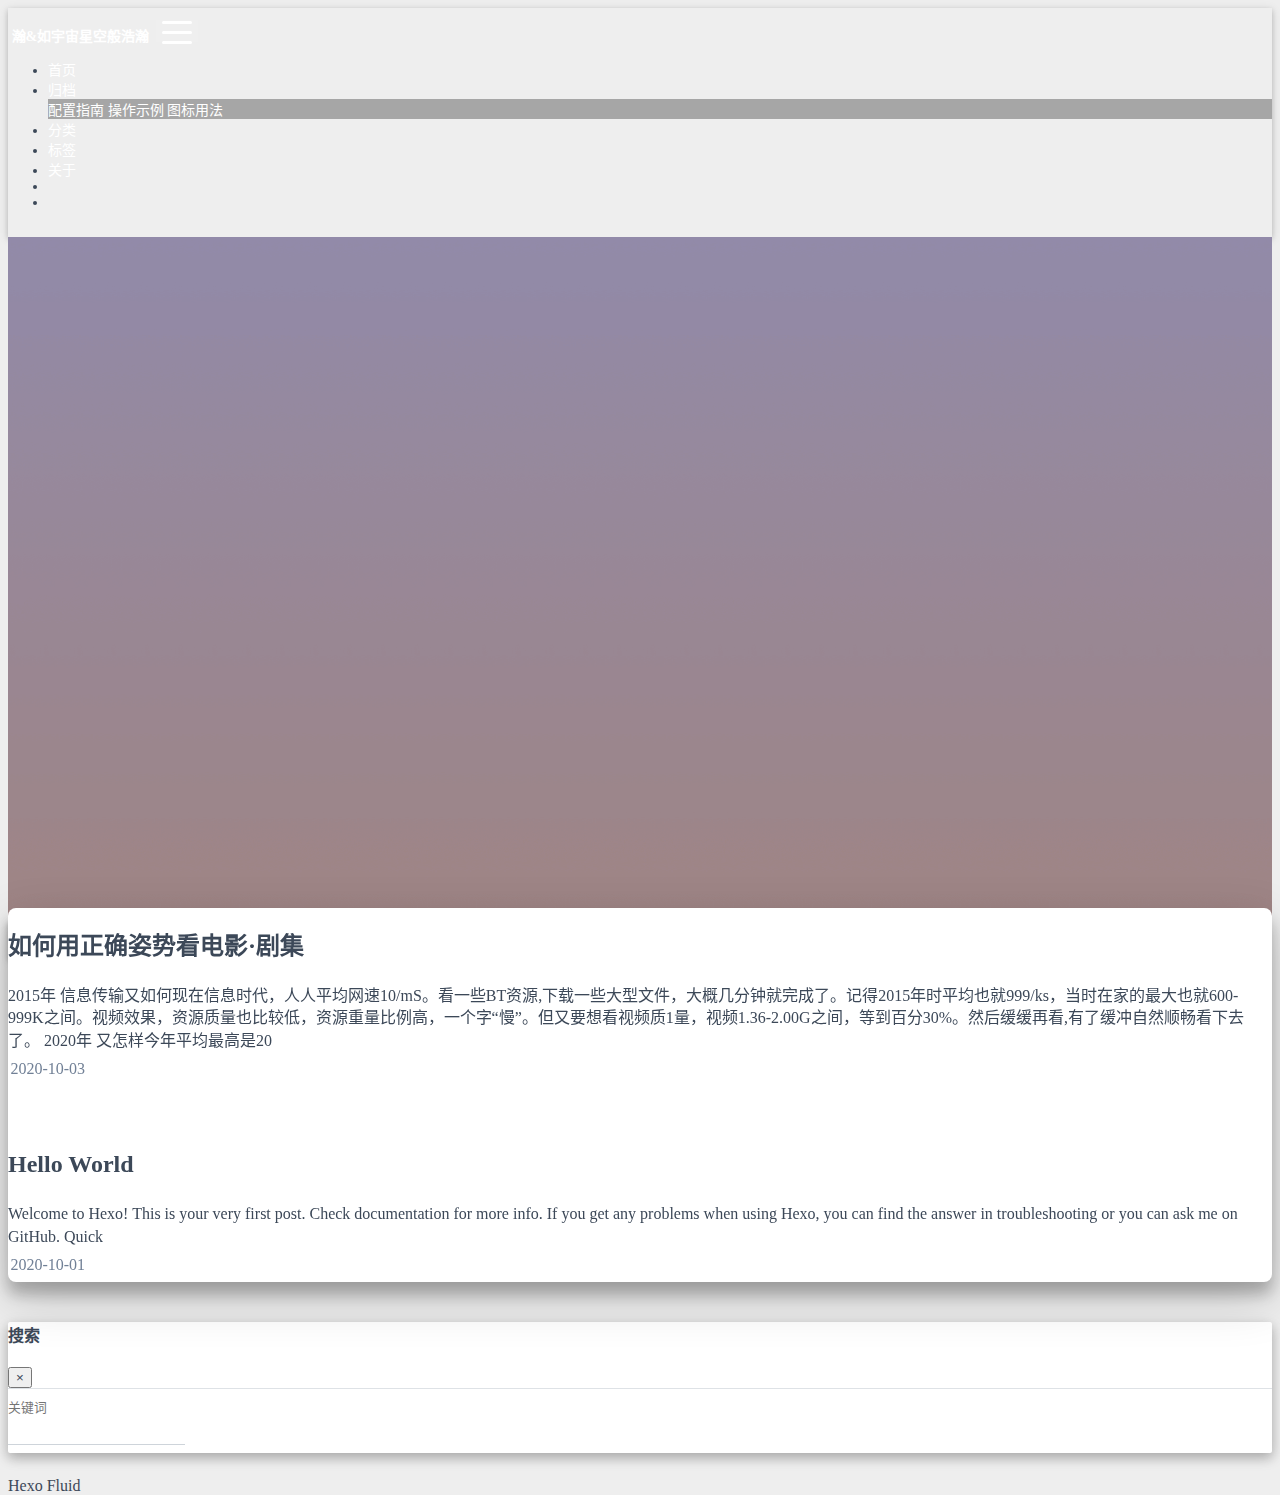
<file: index.html>
<!DOCTYPE html>
<html lang="zh-CN" data-default-color-scheme=&#34;auto&#34;>



<head>
  <meta charset="UTF-8">
  <link rel="apple-touch-icon" sizes="76x76" href="/img/favicon.png">
  <link rel="icon" type="image/png" href="/img/favicon.png">
  <meta name="viewport"
        content="width=device-width, initial-scale=1.0, maximum-scale=1.0, user-scalable=no, shrink-to-fit=no">
  <meta http-equiv="x-ua-compatible" content="ie=edge">
  
    <meta http-equiv="Content-Security-Policy" content="upgrade-insecure-requests">
  
  <meta name="theme-color" content="#2f4154">
  <meta name="description" content="">
  <meta name="author" content="John Doe">
  <meta name="keywords" content="">
  <title>Hexo</title>

  <link  rel="stylesheet" href="https://cdn.staticfile.org/twitter-bootstrap/4.4.1/css/bootstrap.min.css" />



<!-- 主题依赖的图标库，不要自行修改 -->

<link rel="stylesheet" href="//at.alicdn.com/t/font_1749284_pf9vaxs7x7b.css">



<link rel="stylesheet" href="//at.alicdn.com/t/font_1736178_kmeydafke9r.css">


<link  rel="stylesheet" href="/css/main.css" />

<!-- 自定义样式保持在最底部 -->


  <script  src="/js/utils.js" ></script>
  <script  src="/js/color-schema.js" ></script>
<meta name="generator" content="Hexo 5.2.0"></head>


<body>
  <header style="height: 100vh;">
    <nav id="navbar" class="navbar fixed-top  navbar-expand-lg navbar-dark scrolling-navbar">
  <div class="container">
    <a class="navbar-brand"
       href="/">&nbsp;<strong>瀚&如宇宙星空般浩瀚</strong>&nbsp;</a>

    <button id="navbar-toggler-btn" class="navbar-toggler" type="button" data-toggle="collapse"
            data-target="#navbarSupportedContent"
            aria-controls="navbarSupportedContent" aria-expanded="false" aria-label="Toggle navigation">
      <div class="animated-icon"><span></span><span></span><span></span></div>
    </button>

    <!-- Collapsible content -->
    <div class="collapse navbar-collapse" id="navbarSupportedContent">
      <ul class="navbar-nav ml-auto text-center">
        
          
          
          
          
            <li class="nav-item">
              <a class="nav-link" href="/">
                <i class="iconfont icon-home-fill"></i>
                首页
              </a>
            </li>
          
        
          
          
          
          
            <li class="nav-item dropdown">
              <a class="nav-link dropdown-toggle" href="#" role="button" data-toggle="dropdown" aria-haspopup="true" aria-expanded="false">
                <i class="iconfont icon-archive-fill"></i>
                归档
              </a>
              <div class="dropdown-menu" aria-labelledby="navbarDropdown">
                
                  
                  
                  
                  <a class="dropdown-item" target="_blank" rel="noopener" href="https://hexo.fluid-dev.com/docs/guide/">
                    
                    配置指南
                  </a>
                
                  
                  
                  
                  <a class="dropdown-item" target="_blank" rel="noopener" href="https://hexo.fluid-dev.com/docs/example/">
                    
                    操作示例
                  </a>
                
                  
                  
                  
                  <a class="dropdown-item" target="_blank" rel="noopener" href="https://hexo.fluid-dev.com/docs/icon/">
                    
                    图标用法
                  </a>
                
              </div>
            </li>
          
        
          
          
          
          
            <li class="nav-item">
              <a class="nav-link" href="/categories/">
                <i class="iconfont icon-category-fill"></i>
                分类
              </a>
            </li>
          
        
          
          
          
          
            <li class="nav-item">
              <a class="nav-link" href="/tags/">
                <i class="iconfont icon-tags-fill"></i>
                标签
              </a>
            </li>
          
        
          
          
          
          
            <li class="nav-item">
              <a class="nav-link" href="/about/">
                <i class="iconfont icon-user-fill"></i>
                关于
              </a>
            </li>
          
        
        
          <li class="nav-item" id="search-btn">
            <a class="nav-link" data-toggle="modal" data-target="#modalSearch">&nbsp;<i
                class="iconfont icon-search"></i>&nbsp;</a>
          </li>
        
        
          <li class="nav-item" id="color-toggle-btn">
            <a class="nav-link" href="javascript:">&nbsp;<i
                class="iconfont icon-dark" id="color-toggle-icon"></i>&nbsp;</a>
          </li>
        
      </ul>
    </div>
  </div>
</nav>

    <div class="banner intro-2" id="background" parallax=true
         style="background: url('/img/default.png') no-repeat center center;
           background-size: cover;">
      <div class="full-bg-img">
        <div class="mask flex-center" style="background-color: rgba(0, 0, 0, 0.3)">
          <div class="container page-header text-center fade-in-up">
            <span class="h2" id="subtitle">
              
            </span>

            
          </div>

          
            <div class="scroll-down-bar">
              <i class="iconfont icon-arrowdown"></i>
            </div>
          
        </div>
      </div>
    </div>
  </header>

  <main>
    
      <div class="container nopadding-md">
        <div class="py-5" id="board"
          style=margin-top:0>
          
          <div class="container">
            <div class="row">
              <div class="col-12 col-md-10 m-auto">
                


  <div class="row mx-auto index-card">
    
    
    <article class="col-12 col-md-12 mx-auto index-info">
      <h1 class="index-header">
        <a href="/2020/10/03/paper/">如何用正确姿势看电影·剧集</a>
      </h1>

      <p class="index-excerpt">
        <a href="/2020/10/03/paper/">
          
          
            
          
          2015年 信息传输又如何现在信息时代，人人平均网速10/mS。看一些BT资源,下载一些大型文件，大概几分钟就完成了。记得2015年时平均也就999/ks，当时在家的最大也就600-999K之间。视频效果，资源质量也比较低，资源重量比例高，一个字“慢”。但又要想看视频质1量，视频1.36-2.00G之间，等到百分30%。然后缓缓再看,有了缓冲自然顺畅看下去了。
2020年 又怎样今年平均最高是20
        </a>
      </p>

      <div class="index-btm post-metas">
        
          <div class="post-meta mr-3">
            <i class="iconfont icon-date"></i>
            <time datetime="2020-10-03 20:14" pubdate>
              2020-10-03
            </time>
          </div>
        
        
        
      </div>
    </article>
  </div>

  <div class="row mx-auto index-card">
    
    
    <article class="col-12 col-md-12 mx-auto index-info">
      <h1 class="index-header">
        <a href="/2020/10/01/hello-world/">Hello World</a>
      </h1>

      <p class="index-excerpt">
        <a href="/2020/10/01/hello-world/">
          
          
            
          
          Welcome to Hexo! This is your very first post. Check documentation for more info. If you get any problems when using Hexo, you can find the answer in troubleshooting or you can ask me on GitHub.
Quick
        </a>
      </p>

      <div class="index-btm post-metas">
        
          <div class="post-meta mr-3">
            <i class="iconfont icon-date"></i>
            <time datetime="2020-10-01 18:45" pubdate>
              2020-10-01
            </time>
          </div>
        
        
        
      </div>
    </article>
  </div>





              </div>
            </div>
          </div>
        </div>
      </div>
    
  </main>

  
    <a id="scroll-top-button" href="#" role="button">
      <i class="iconfont icon-arrowup" aria-hidden="true"></i>
    </a>
  

  
    <div class="modal fade" id="modalSearch" tabindex="-1" role="dialog" aria-labelledby="ModalLabel"
     aria-hidden="true">
  <div class="modal-dialog modal-dialog-scrollable modal-lg" role="document">
    <div class="modal-content">
      <div class="modal-header text-center">
        <h4 class="modal-title w-100 font-weight-bold">搜索</h4>
        <button type="button" id="local-search-close" class="close" data-dismiss="modal" aria-label="Close">
          <span aria-hidden="true">&times;</span>
        </button>
      </div>
      <div class="modal-body mx-3">
        <div class="md-form mb-5">
          <input type="text" id="local-search-input" class="form-control validate">
          <label data-error="x" data-success="v"
                 for="local-search-input">关键词</label>
        </div>
        <div class="list-group" id="local-search-result"></div>
      </div>
    </div>
  </div>
</div>
  

  

  

  <footer class="mt-5">
  <div class="text-center py-3">
    <div>
      <a href="https://hexo.io" target="_blank" rel="nofollow noopener"><span>Hexo</span></a>
      <i class="iconfont icon-love"></i>
      <a href="https://github.com/fluid-dev/hexo-theme-fluid" target="_blank" rel="nofollow noopener">
        <span>Fluid</span></a>
    </div>
    

    

    
  </div>
</footer>

<!-- SCRIPTS -->
<script  src="https://cdn.staticfile.org/jquery/3.4.1/jquery.min.js" ></script>
<script  src="https://cdn.staticfile.org/twitter-bootstrap/4.4.1/js/bootstrap.min.js" ></script>
<script  src="/js/debouncer.js" ></script>
<script  src="/js/main.js" ></script>

<!-- Plugins -->


  
    <script  src="/js/lazyload.js" ></script>
  



  



  <script defer src="https://cdn.staticfile.org/clipboard.js/2.0.6/clipboard.min.js" ></script>
  <script  src="/js/clipboard-use.js" ></script>









  <script  src="https://cdn.staticfile.org/typed.js/2.0.11/typed.min.js" ></script>
  <script>
    var typed = new Typed('#subtitle', {
      strings: [
        '  ',
        "An elegant Material-Design theme for Hexo&nbsp;",
      ],
      cursorChar: "_",
      typeSpeed: 70,
      loop: false,
    });
    typed.stop();
    $(document).ready(function () {
      $(".typed-cursor").addClass("h2");
      typed.start();
    });
  </script>





  <script  src="/js/local-search.js" ></script>
  <script>
    var path = "/local-search.xml";
    var inputArea = document.querySelector("#local-search-input");
    inputArea.onclick = function () {
      searchFunc(path, 'local-search-input', 'local-search-result');
      this.onclick = null
    }
  </script>






















</body>
</html>
</file>
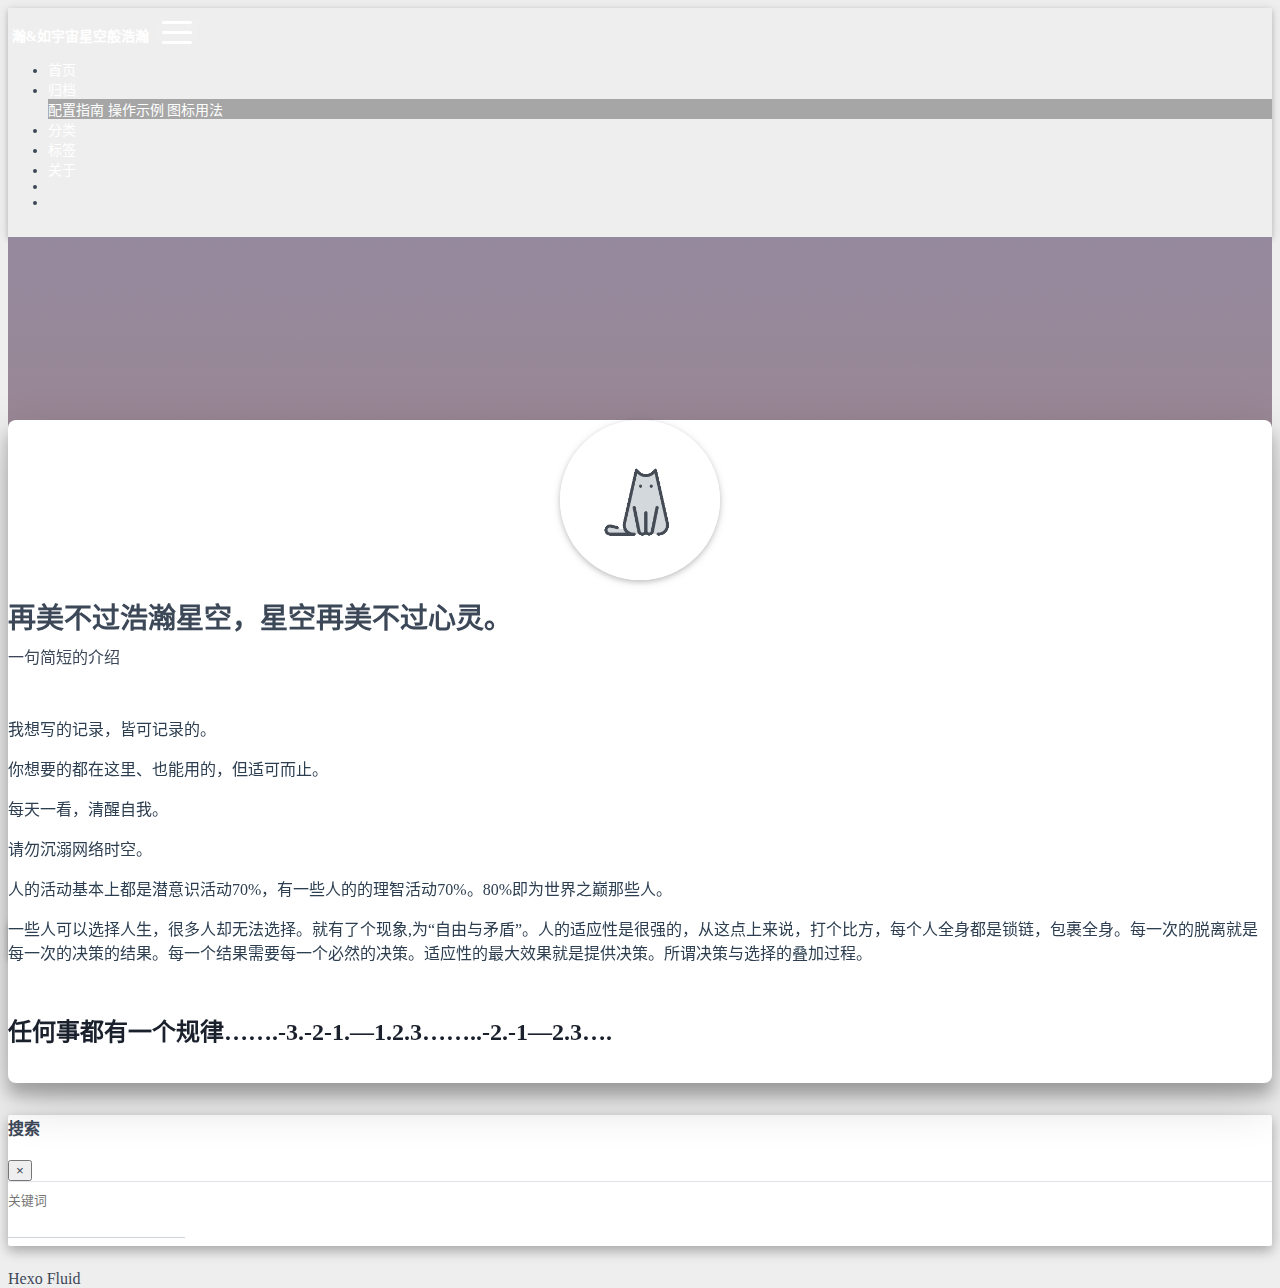
<file: about/index.html>
<!DOCTYPE html>
<html lang="zh-CN" data-default-color-scheme=&#34;auto&#34;>



<head>
  <meta charset="UTF-8">
  <link rel="apple-touch-icon" sizes="76x76" href="/img/favicon.png">
  <link rel="icon" type="image/png" href="/img/favicon.png">
  <meta name="viewport"
        content="width=device-width, initial-scale=1.0, maximum-scale=1.0, user-scalable=no, shrink-to-fit=no">
  <meta http-equiv="x-ua-compatible" content="ie=edge">
  
    <meta http-equiv="Content-Security-Policy" content="upgrade-insecure-requests">
  
  <meta name="theme-color" content="#2f4154">
  <meta name="description" content="">
  <meta name="author" content="John Doe">
  <meta name="keywords" content="">
  <title>关于 - Hexo</title>

  <link  rel="stylesheet" href="https://cdn.staticfile.org/twitter-bootstrap/4.4.1/css/bootstrap.min.css" />


  <link  rel="stylesheet" href="https://cdn.staticfile.org/github-markdown-css/4.0.0/github-markdown.min.css" />
  <link  rel="stylesheet" href="/lib/hint/hint.min.css" />

  
    
    
      
      <link  rel="stylesheet" href="https://cdn.staticfile.org/highlight.js/10.0.0/styles/github-gist.min.css" />
    
  

  


<!-- 主题依赖的图标库，不要自行修改 -->

<link rel="stylesheet" href="//at.alicdn.com/t/font_1749284_pf9vaxs7x7b.css">



<link rel="stylesheet" href="//at.alicdn.com/t/font_1736178_kmeydafke9r.css">


<link  rel="stylesheet" href="/css/main.css" />

<!-- 自定义样式保持在最底部 -->


  <script  src="/js/utils.js" ></script>
  <script  src="/js/color-schema.js" ></script>
<meta name="generator" content="Hexo 5.2.0"></head>


<body>
  <header style="height: 60vh;">
    <nav id="navbar" class="navbar fixed-top  navbar-expand-lg navbar-dark scrolling-navbar">
  <div class="container">
    <a class="navbar-brand"
       href="/">&nbsp;<strong>瀚&如宇宙星空般浩瀚</strong>&nbsp;</a>

    <button id="navbar-toggler-btn" class="navbar-toggler" type="button" data-toggle="collapse"
            data-target="#navbarSupportedContent"
            aria-controls="navbarSupportedContent" aria-expanded="false" aria-label="Toggle navigation">
      <div class="animated-icon"><span></span><span></span><span></span></div>
    </button>

    <!-- Collapsible content -->
    <div class="collapse navbar-collapse" id="navbarSupportedContent">
      <ul class="navbar-nav ml-auto text-center">
        
          
          
          
          
            <li class="nav-item">
              <a class="nav-link" href="/">
                <i class="iconfont icon-home-fill"></i>
                首页
              </a>
            </li>
          
        
          
          
          
          
            <li class="nav-item dropdown">
              <a class="nav-link dropdown-toggle" href="#" role="button" data-toggle="dropdown" aria-haspopup="true" aria-expanded="false">
                <i class="iconfont icon-archive-fill"></i>
                归档
              </a>
              <div class="dropdown-menu" aria-labelledby="navbarDropdown">
                
                  
                  
                  
                  <a class="dropdown-item" target="_blank" rel="noopener" href="https://hexo.fluid-dev.com/docs/guide/">
                    
                    配置指南
                  </a>
                
                  
                  
                  
                  <a class="dropdown-item" target="_blank" rel="noopener" href="https://hexo.fluid-dev.com/docs/example/">
                    
                    操作示例
                  </a>
                
                  
                  
                  
                  <a class="dropdown-item" target="_blank" rel="noopener" href="https://hexo.fluid-dev.com/docs/icon/">
                    
                    图标用法
                  </a>
                
              </div>
            </li>
          
        
          
          
          
          
            <li class="nav-item">
              <a class="nav-link" href="/categories/">
                <i class="iconfont icon-category-fill"></i>
                分类
              </a>
            </li>
          
        
          
          
          
          
            <li class="nav-item">
              <a class="nav-link" href="/tags/">
                <i class="iconfont icon-tags-fill"></i>
                标签
              </a>
            </li>
          
        
          
          
          
          
            <li class="nav-item">
              <a class="nav-link" href="/about/">
                <i class="iconfont icon-user-fill"></i>
                关于
              </a>
            </li>
          
        
        
          <li class="nav-item" id="search-btn">
            <a class="nav-link" data-toggle="modal" data-target="#modalSearch">&nbsp;<i
                class="iconfont icon-search"></i>&nbsp;</a>
          </li>
        
        
          <li class="nav-item" id="color-toggle-btn">
            <a class="nav-link" href="javascript:">&nbsp;<i
                class="iconfont icon-dark" id="color-toggle-icon"></i>&nbsp;</a>
          </li>
        
      </ul>
    </div>
  </div>
</nav>

    <div class="banner intro-2" id="background" parallax=true
         style="background: url('/img/default.png') no-repeat center center;
           background-size: cover;">
      <div class="full-bg-img">
        <div class="mask flex-center" style="background-color: rgba(0, 0, 0, 0.3)">
          <div class="container page-header text-center fade-in-up">
            <span class="h2" id="subtitle">
              
            </span>

            
          </div>

          
        </div>
      </div>
    </div>
  </header>

  <main>
    
      <div class="container nopadding-md">
        <div class="py-5" id="board"
          >
          
            <div class="about-avatar">
              <img src="/img/avatar.png" srcset="/img/loading.gif"
                   class="img-fluid" alt="avatar">
            </div>
          
          <div class="container">
            <div class="row">
              <div class="col-12 col-md-10 m-auto">
                

<div class="text-center">
  <div class="about-info">
    <div class="about-name">再美不过浩瀚星空，星空再美不过心灵。</div>
    <div class="about-intro">一句简短的介绍</div>
    <div class="about-icons">
      
        
        
        
        <a target="_blank" rel="noopener" href="https://github.com" class="
           hint--bottom hint--rounded"
           aria-label=GitHub
        >
          <i class="iconfont icon-github-fill" aria-hidden="true"></i>
          
        </a>
      
        
        
        
        <a target="_blank" rel="noopener" href="https://douban.com" class="
           hint--bottom hint--rounded"
           aria-label=豆瓣
        >
          <i class="iconfont icon-douban-fill" aria-hidden="true"></i>
          
        </a>
      
        
        
        
        <a href="javascript:;" class="qr-trigger
           "
           
        >
          <i class="iconfont icon-wechat-fill" aria-hidden="true"></i>
          
            <img class="qr-img" src="/img/favicon.png" srcset="/img/loading.gif" alt="qrcode" />
          
        </a>
      
    </div>
  </div>
</div>
<div class="mt-5 markdown-body">
  <p>我想写的记录，皆可记录的。</p>
<p>你想要的都在这里、也能用的，但适可而止。</p>
<p>每天一看，清醒自我。</p>
<p>请勿沉溺网络时空。</p>
<p>人的活动基本上都是潜意识活动70%，有一些人的的理智活动70%。80%即为世界之巅那些人。</p>
<p>一些人可以选择人生，很多人却无法选择。就有了个现象,为“自由与矛盾”。人的适应性是很强的，从这点上来说，打个比方，每个人全身都是锁链，包裹全身。每一次的脱离就是每一次的决策的结果。每一个结果需要每一个必然的决策。适应性的最大效果就是提供决策。所谓决策与选择的叠加过程。</p>
<h2 id="任何事都有一个规律……-3-2-1-—1-2-3……-2-1—2-3…"><a href="#任何事都有一个规律……-3-2-1-—1-2-3……-2-1—2-3…" class="headerlink" title="任何事都有一个规律…….-3.-2-1.—1.2.3……..-2.-1—2.3…."></a>任何事都有一个规律…….-3.-2-1.—1.2.3……..-2.-1—2.3….</h2><p>​    </p>

</div>

              </div>
            </div>
          </div>
        </div>
      </div>
    
  </main>

  
    <a id="scroll-top-button" href="#" role="button">
      <i class="iconfont icon-arrowup" aria-hidden="true"></i>
    </a>
  

  
    <div class="modal fade" id="modalSearch" tabindex="-1" role="dialog" aria-labelledby="ModalLabel"
     aria-hidden="true">
  <div class="modal-dialog modal-dialog-scrollable modal-lg" role="document">
    <div class="modal-content">
      <div class="modal-header text-center">
        <h4 class="modal-title w-100 font-weight-bold">搜索</h4>
        <button type="button" id="local-search-close" class="close" data-dismiss="modal" aria-label="Close">
          <span aria-hidden="true">&times;</span>
        </button>
      </div>
      <div class="modal-body mx-3">
        <div class="md-form mb-5">
          <input type="text" id="local-search-input" class="form-control validate">
          <label data-error="x" data-success="v"
                 for="local-search-input">关键词</label>
        </div>
        <div class="list-group" id="local-search-result"></div>
      </div>
    </div>
  </div>
</div>
  

  

  

  <footer class="mt-5">
  <div class="text-center py-3">
    <div>
      <a href="https://hexo.io" target="_blank" rel="nofollow noopener"><span>Hexo</span></a>
      <i class="iconfont icon-love"></i>
      <a href="https://github.com/fluid-dev/hexo-theme-fluid" target="_blank" rel="nofollow noopener">
        <span>Fluid</span></a>
    </div>
    

    

    
  </div>
</footer>

<!-- SCRIPTS -->
<script  src="https://cdn.staticfile.org/jquery/3.4.1/jquery.min.js" ></script>
<script  src="https://cdn.staticfile.org/twitter-bootstrap/4.4.1/js/bootstrap.min.js" ></script>
<script  src="/js/debouncer.js" ></script>
<script  src="/js/main.js" ></script>

<!-- Plugins -->


  
    <script  src="/js/lazyload.js" ></script>
  



  



  <script defer src="https://cdn.staticfile.org/clipboard.js/2.0.6/clipboard.min.js" ></script>
  <script  src="/js/clipboard-use.js" ></script>









  <script  src="https://cdn.staticfile.org/typed.js/2.0.11/typed.min.js" ></script>
  <script>
    var typed = new Typed('#subtitle', {
      strings: [
        '  ',
        "可以感觉到，您进入了我心头&nbsp;",
      ],
      cursorChar: "_",
      typeSpeed: 70,
      loop: false,
    });
    typed.stop();
    $(document).ready(function () {
      $(".typed-cursor").addClass("h2");
      typed.start();
    });
  </script>



  <script  src="https://cdn.staticfile.org/anchor-js/4.2.2/anchor.min.js" ></script>
  <script>
    anchors.options = {
      placement: "right",
      visible: "hover",
      
    };
    var el = "h1,h2,h3,h4,h5,h6".split(",");
    var res = [];
    for (item of el) {
      res.push(".markdown-body > " + item)
    }
    anchors.add(res.join(", "))
  </script>



  <script  src="/js/local-search.js" ></script>
  <script>
    var path = "/local-search.xml";
    var inputArea = document.querySelector("#local-search-input");
    inputArea.onclick = function () {
      searchFunc(path, 'local-search-input', 'local-search-result');
      this.onclick = null
    }
  </script>






















</body>
</html>
</file>
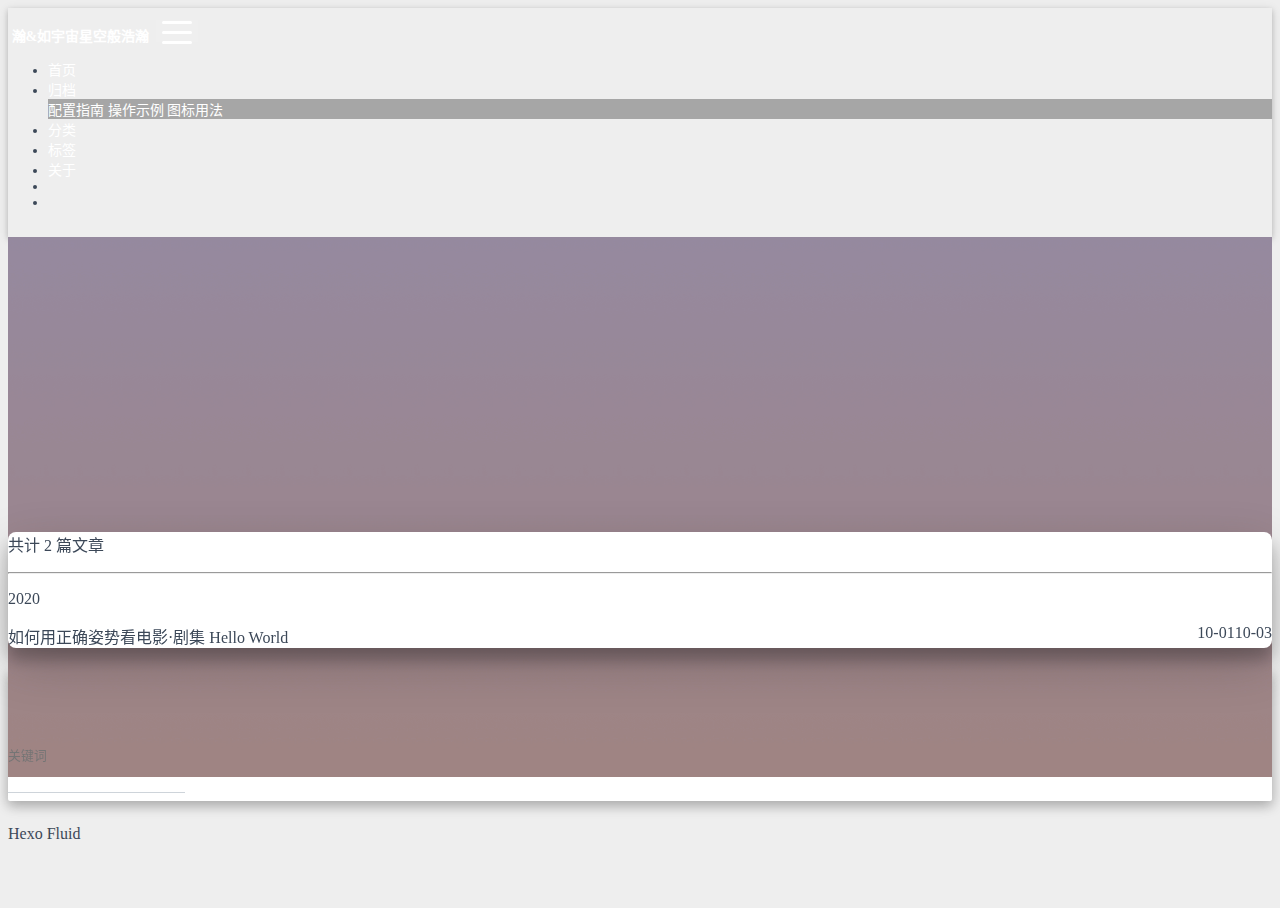
<file: archives/index.html>
<!DOCTYPE html>
<html lang="zh-CN" data-default-color-scheme=&#34;auto&#34;>



<head>
  <meta charset="UTF-8">
  <link rel="apple-touch-icon" sizes="76x76" href="/img/favicon.png">
  <link rel="icon" type="image/png" href="/img/favicon.png">
  <meta name="viewport"
        content="width=device-width, initial-scale=1.0, maximum-scale=1.0, user-scalable=no, shrink-to-fit=no">
  <meta http-equiv="x-ua-compatible" content="ie=edge">
  
    <meta http-equiv="Content-Security-Policy" content="upgrade-insecure-requests">
  
  <meta name="theme-color" content="#2f4154">
  <meta name="description" content="">
  <meta name="author" content="John Doe">
  <meta name="keywords" content="">
  <title>归档 - Hexo</title>

  <link  rel="stylesheet" href="https://cdn.staticfile.org/twitter-bootstrap/4.4.1/css/bootstrap.min.css" />



<!-- 主题依赖的图标库，不要自行修改 -->

<link rel="stylesheet" href="//at.alicdn.com/t/font_1749284_pf9vaxs7x7b.css">



<link rel="stylesheet" href="//at.alicdn.com/t/font_1736178_kmeydafke9r.css">


<link  rel="stylesheet" href="/css/main.css" />

<!-- 自定义样式保持在最底部 -->


  <script  src="/js/utils.js" ></script>
  <script  src="/js/color-schema.js" ></script>
<meta name="generator" content="Hexo 5.2.0"></head>


<body>
  <header style="height: 60vh;">
    <nav id="navbar" class="navbar fixed-top  navbar-expand-lg navbar-dark scrolling-navbar">
  <div class="container">
    <a class="navbar-brand"
       href="/">&nbsp;<strong>瀚&如宇宙星空般浩瀚</strong>&nbsp;</a>

    <button id="navbar-toggler-btn" class="navbar-toggler" type="button" data-toggle="collapse"
            data-target="#navbarSupportedContent"
            aria-controls="navbarSupportedContent" aria-expanded="false" aria-label="Toggle navigation">
      <div class="animated-icon"><span></span><span></span><span></span></div>
    </button>

    <!-- Collapsible content -->
    <div class="collapse navbar-collapse" id="navbarSupportedContent">
      <ul class="navbar-nav ml-auto text-center">
        
          
          
          
          
            <li class="nav-item">
              <a class="nav-link" href="/">
                <i class="iconfont icon-home-fill"></i>
                首页
              </a>
            </li>
          
        
          
          
          
          
            <li class="nav-item dropdown">
              <a class="nav-link dropdown-toggle" href="#" role="button" data-toggle="dropdown" aria-haspopup="true" aria-expanded="false">
                <i class="iconfont icon-archive-fill"></i>
                归档
              </a>
              <div class="dropdown-menu" aria-labelledby="navbarDropdown">
                
                  
                  
                  
                  <a class="dropdown-item" target="_blank" rel="noopener" href="https://hexo.fluid-dev.com/docs/guide/">
                    
                    配置指南
                  </a>
                
                  
                  
                  
                  <a class="dropdown-item" target="_blank" rel="noopener" href="https://hexo.fluid-dev.com/docs/example/">
                    
                    操作示例
                  </a>
                
                  
                  
                  
                  <a class="dropdown-item" target="_blank" rel="noopener" href="https://hexo.fluid-dev.com/docs/icon/">
                    
                    图标用法
                  </a>
                
              </div>
            </li>
          
        
          
          
          
          
            <li class="nav-item">
              <a class="nav-link" href="/categories/">
                <i class="iconfont icon-category-fill"></i>
                分类
              </a>
            </li>
          
        
          
          
          
          
            <li class="nav-item">
              <a class="nav-link" href="/tags/">
                <i class="iconfont icon-tags-fill"></i>
                标签
              </a>
            </li>
          
        
          
          
          
          
            <li class="nav-item">
              <a class="nav-link" href="/about/">
                <i class="iconfont icon-user-fill"></i>
                关于
              </a>
            </li>
          
        
        
          <li class="nav-item" id="search-btn">
            <a class="nav-link" data-toggle="modal" data-target="#modalSearch">&nbsp;<i
                class="iconfont icon-search"></i>&nbsp;</a>
          </li>
        
        
          <li class="nav-item" id="color-toggle-btn">
            <a class="nav-link" href="javascript:">&nbsp;<i
                class="iconfont icon-dark" id="color-toggle-icon"></i>&nbsp;</a>
          </li>
        
      </ul>
    </div>
  </div>
</nav>

    <div class="banner intro-2" id="background" parallax=true
         style="background: url('/img/default.png') no-repeat center center;
           background-size: cover;">
      <div class="full-bg-img">
        <div class="mask flex-center" style="background-color: rgba(0, 0, 0, 0.3)">
          <div class="container page-header text-center fade-in-up">
            <span class="h2" id="subtitle">
              
            </span>

            
          </div>

          
        </div>
      </div>
    </div>
  </header>

  <main>
    
      <div class="container nopadding-md">
        <div class="py-5" id="board"
          >
          
          <div class="container">
            <div class="row">
              <div class="col-12 col-md-10 m-auto">
                

<div class="list-group">
  <p class="h4">共计 2 篇文章</p>
  <hr>
  
    
      
      <p class="h5">2020</p>
    
    <a href="/2020/10/03/paper/" class="list-group-item list-group-item-action">
      <span class="archive-post-title">如何用正确姿势看电影·剧集</span>
      <time style="float: right;">10-03</time>
    </a>
  
    
    <a href="/2020/10/01/hello-world/" class="list-group-item list-group-item-action">
      <span class="archive-post-title">Hello World</span>
      <time style="float: right;">10-01</time>
    </a>
  
</div>



              </div>
            </div>
          </div>
        </div>
      </div>
    
  </main>

  
    <a id="scroll-top-button" href="#" role="button">
      <i class="iconfont icon-arrowup" aria-hidden="true"></i>
    </a>
  

  
    <div class="modal fade" id="modalSearch" tabindex="-1" role="dialog" aria-labelledby="ModalLabel"
     aria-hidden="true">
  <div class="modal-dialog modal-dialog-scrollable modal-lg" role="document">
    <div class="modal-content">
      <div class="modal-header text-center">
        <h4 class="modal-title w-100 font-weight-bold">搜索</h4>
        <button type="button" id="local-search-close" class="close" data-dismiss="modal" aria-label="Close">
          <span aria-hidden="true">&times;</span>
        </button>
      </div>
      <div class="modal-body mx-3">
        <div class="md-form mb-5">
          <input type="text" id="local-search-input" class="form-control validate">
          <label data-error="x" data-success="v"
                 for="local-search-input">关键词</label>
        </div>
        <div class="list-group" id="local-search-result"></div>
      </div>
    </div>
  </div>
</div>
  

  

  

  <footer class="mt-5">
  <div class="text-center py-3">
    <div>
      <a href="https://hexo.io" target="_blank" rel="nofollow noopener"><span>Hexo</span></a>
      <i class="iconfont icon-love"></i>
      <a href="https://github.com/fluid-dev/hexo-theme-fluid" target="_blank" rel="nofollow noopener">
        <span>Fluid</span></a>
    </div>
    

    

    
  </div>
</footer>

<!-- SCRIPTS -->
<script  src="https://cdn.staticfile.org/jquery/3.4.1/jquery.min.js" ></script>
<script  src="https://cdn.staticfile.org/twitter-bootstrap/4.4.1/js/bootstrap.min.js" ></script>
<script  src="/js/debouncer.js" ></script>
<script  src="/js/main.js" ></script>

<!-- Plugins -->


  
    <script  src="/js/lazyload.js" ></script>
  



  



  <script defer src="https://cdn.staticfile.org/clipboard.js/2.0.6/clipboard.min.js" ></script>
  <script  src="/js/clipboard-use.js" ></script>









  <script  src="https://cdn.staticfile.org/typed.js/2.0.11/typed.min.js" ></script>
  <script>
    var typed = new Typed('#subtitle', {
      strings: [
        '  ',
        "归档&nbsp;",
      ],
      cursorChar: "_",
      typeSpeed: 70,
      loop: false,
    });
    typed.stop();
    $(document).ready(function () {
      $(".typed-cursor").addClass("h2");
      typed.start();
    });
  </script>





  <script  src="/js/local-search.js" ></script>
  <script>
    var path = "/local-search.xml";
    var inputArea = document.querySelector("#local-search-input");
    inputArea.onclick = function () {
      searchFunc(path, 'local-search-input', 'local-search-result');
      this.onclick = null
    }
  </script>






















</body>
</html>
</file>
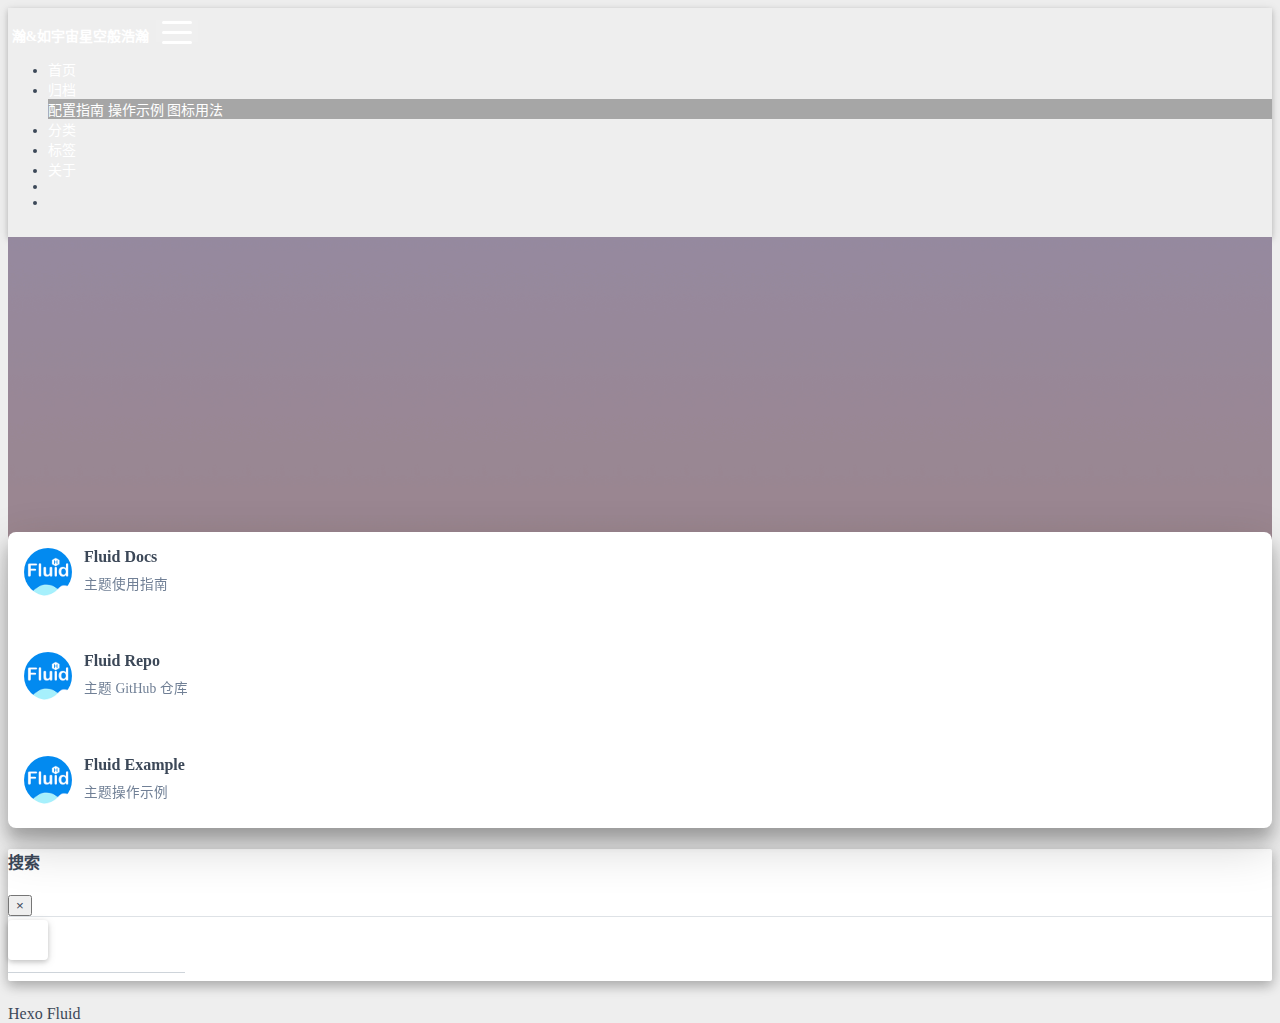
<file: links/index.html>
<!DOCTYPE html>
<html lang="zh-CN" data-default-color-scheme=&#34;auto&#34;>



<head>
  <meta charset="UTF-8">
  <link rel="apple-touch-icon" sizes="76x76" href="/img/favicon.png">
  <link rel="icon" type="image/png" href="/img/favicon.png">
  <meta name="viewport"
        content="width=device-width, initial-scale=1.0, maximum-scale=1.0, user-scalable=no, shrink-to-fit=no">
  <meta http-equiv="x-ua-compatible" content="ie=edge">
  
    <meta http-equiv="Content-Security-Policy" content="upgrade-insecure-requests">
  
  <meta name="theme-color" content="#2f4154">
  <meta name="description" content="">
  <meta name="author" content="John Doe">
  <meta name="keywords" content="">
  <title>友链 - Hexo</title>

  <link  rel="stylesheet" href="https://cdn.staticfile.org/twitter-bootstrap/4.4.1/css/bootstrap.min.css" />



<!-- 主题依赖的图标库，不要自行修改 -->

<link rel="stylesheet" href="//at.alicdn.com/t/font_1749284_pf9vaxs7x7b.css">



<link rel="stylesheet" href="//at.alicdn.com/t/font_1736178_kmeydafke9r.css">


<link  rel="stylesheet" href="/css/main.css" />

<!-- 自定义样式保持在最底部 -->


  <script  src="/js/utils.js" ></script>
  <script  src="/js/color-schema.js" ></script>
<meta name="generator" content="Hexo 5.2.0"></head>


<body>
  <header style="height: 60vh;">
    <nav id="navbar" class="navbar fixed-top  navbar-expand-lg navbar-dark scrolling-navbar">
  <div class="container">
    <a class="navbar-brand"
       href="/">&nbsp;<strong>瀚&如宇宙星空般浩瀚</strong>&nbsp;</a>

    <button id="navbar-toggler-btn" class="navbar-toggler" type="button" data-toggle="collapse"
            data-target="#navbarSupportedContent"
            aria-controls="navbarSupportedContent" aria-expanded="false" aria-label="Toggle navigation">
      <div class="animated-icon"><span></span><span></span><span></span></div>
    </button>

    <!-- Collapsible content -->
    <div class="collapse navbar-collapse" id="navbarSupportedContent">
      <ul class="navbar-nav ml-auto text-center">
        
          
          
          
          
            <li class="nav-item">
              <a class="nav-link" href="/">
                <i class="iconfont icon-home-fill"></i>
                首页
              </a>
            </li>
          
        
          
          
          
          
            <li class="nav-item dropdown">
              <a class="nav-link dropdown-toggle" href="#" role="button" data-toggle="dropdown" aria-haspopup="true" aria-expanded="false">
                <i class="iconfont icon-archive-fill"></i>
                归档
              </a>
              <div class="dropdown-menu" aria-labelledby="navbarDropdown">
                
                  
                  
                  
                  <a class="dropdown-item" target="_blank" rel="noopener" href="https://hexo.fluid-dev.com/docs/guide/">
                    
                    配置指南
                  </a>
                
                  
                  
                  
                  <a class="dropdown-item" target="_blank" rel="noopener" href="https://hexo.fluid-dev.com/docs/example/">
                    
                    操作示例
                  </a>
                
                  
                  
                  
                  <a class="dropdown-item" target="_blank" rel="noopener" href="https://hexo.fluid-dev.com/docs/icon/">
                    
                    图标用法
                  </a>
                
              </div>
            </li>
          
        
          
          
          
          
            <li class="nav-item">
              <a class="nav-link" href="/categories/">
                <i class="iconfont icon-category-fill"></i>
                分类
              </a>
            </li>
          
        
          
          
          
          
            <li class="nav-item">
              <a class="nav-link" href="/tags/">
                <i class="iconfont icon-tags-fill"></i>
                标签
              </a>
            </li>
          
        
          
          
          
          
            <li class="nav-item">
              <a class="nav-link" href="/about/">
                <i class="iconfont icon-user-fill"></i>
                关于
              </a>
            </li>
          
        
        
          <li class="nav-item" id="search-btn">
            <a class="nav-link" data-toggle="modal" data-target="#modalSearch">&nbsp;<i
                class="iconfont icon-search"></i>&nbsp;</a>
          </li>
        
        
          <li class="nav-item" id="color-toggle-btn">
            <a class="nav-link" href="javascript:">&nbsp;<i
                class="iconfont icon-dark" id="color-toggle-icon"></i>&nbsp;</a>
          </li>
        
      </ul>
    </div>
  </div>
</nav>

    <div class="banner intro-2" id="background" parallax=true
         style="background: url('/img/default.png') no-repeat center center;
           background-size: cover;">
      <div class="full-bg-img">
        <div class="mask flex-center" style="background-color: rgba(0, 0, 0, 0.3)">
          <div class="container page-header text-center fade-in-up">
            <span class="h2" id="subtitle">
              
            </span>

            
          </div>

          
        </div>
      </div>
    </div>
  </header>

  <main>
    
      <div class="container nopadding-md">
        <div class="py-5" id="board"
          >
          
          <div class="container">
            <div class="row">
              <div class="col-12 col-md-10 m-auto">
                

<div class="row links">
  
    
    <div class="card col-lg-4 col-md-6 col-sm-12">
      <a href="https://hexo.fluid-dev.com/docs/" class="card-body hover-with-bg" target="_blank" rel="noopener">
        <div class="card-content">
          
            <div class="link-avatar my-auto">
              <img src="/img/favicon.png" srcset="/img/loading.gif" alt="Fluid Docs" />
            </div>
          
          <div class="link-text">
            <div class="link-title">Fluid Docs</div>
            <div class="link-intro">主题使用指南</div>
          </div>
        </div>
      </a>
    </div>
  
    
    <div class="card col-lg-4 col-md-6 col-sm-12">
      <a href="https://github.com/fluid-dev/hexo-theme-fluid" class="card-body hover-with-bg" target="_blank" rel="noopener">
        <div class="card-content">
          
            <div class="link-avatar my-auto">
              <img src="/img/favicon.png" srcset="/img/loading.gif" alt="Fluid Repo" />
            </div>
          
          <div class="link-text">
            <div class="link-title">Fluid Repo</div>
            <div class="link-intro">主题 GitHub 仓库</div>
          </div>
        </div>
      </a>
    </div>
  
    
    <div class="card col-lg-4 col-md-6 col-sm-12">
      <a href="https://hexo.fluid-dev.com/docs/example/" class="card-body hover-with-bg" target="_blank" rel="noopener">
        <div class="card-content">
          
            <div class="link-avatar my-auto">
              <img src="/img/favicon.png" srcset="/img/loading.gif" alt="Fluid Example" />
            </div>
          
          <div class="link-text">
            <div class="link-title">Fluid Example</div>
            <div class="link-intro">主题操作示例</div>
          </div>
        </div>
      </a>
    </div>
  
</div>

              </div>
            </div>
          </div>
        </div>
      </div>
    
  </main>

  
    <a id="scroll-top-button" href="#" role="button">
      <i class="iconfont icon-arrowup" aria-hidden="true"></i>
    </a>
  

  
    <div class="modal fade" id="modalSearch" tabindex="-1" role="dialog" aria-labelledby="ModalLabel"
     aria-hidden="true">
  <div class="modal-dialog modal-dialog-scrollable modal-lg" role="document">
    <div class="modal-content">
      <div class="modal-header text-center">
        <h4 class="modal-title w-100 font-weight-bold">搜索</h4>
        <button type="button" id="local-search-close" class="close" data-dismiss="modal" aria-label="Close">
          <span aria-hidden="true">&times;</span>
        </button>
      </div>
      <div class="modal-body mx-3">
        <div class="md-form mb-5">
          <input type="text" id="local-search-input" class="form-control validate">
          <label data-error="x" data-success="v"
                 for="local-search-input">关键词</label>
        </div>
        <div class="list-group" id="local-search-result"></div>
      </div>
    </div>
  </div>
</div>
  

  

  

  <footer class="mt-5">
  <div class="text-center py-3">
    <div>
      <a href="https://hexo.io" target="_blank" rel="nofollow noopener"><span>Hexo</span></a>
      <i class="iconfont icon-love"></i>
      <a href="https://github.com/fluid-dev/hexo-theme-fluid" target="_blank" rel="nofollow noopener">
        <span>Fluid</span></a>
    </div>
    

    

    
  </div>
</footer>

<!-- SCRIPTS -->
<script  src="https://cdn.staticfile.org/jquery/3.4.1/jquery.min.js" ></script>
<script  src="https://cdn.staticfile.org/twitter-bootstrap/4.4.1/js/bootstrap.min.js" ></script>
<script  src="/js/debouncer.js" ></script>
<script  src="/js/main.js" ></script>

<!-- Plugins -->


  
    <script  src="/js/lazyload.js" ></script>
  



  



  <script defer src="https://cdn.staticfile.org/clipboard.js/2.0.6/clipboard.min.js" ></script>
  <script  src="/js/clipboard-use.js" ></script>









  <script  src="https://cdn.staticfile.org/typed.js/2.0.11/typed.min.js" ></script>
  <script>
    var typed = new Typed('#subtitle', {
      strings: [
        '  ',
        "友情链接&nbsp;",
      ],
      cursorChar: "_",
      typeSpeed: 70,
      loop: false,
    });
    typed.stop();
    $(document).ready(function () {
      $(".typed-cursor").addClass("h2");
      typed.start();
    });
  </script>





  <script  src="/js/local-search.js" ></script>
  <script>
    var path = "/local-search.xml";
    var inputArea = document.querySelector("#local-search-input");
    inputArea.onclick = function () {
      searchFunc(path, 'local-search-input', 'local-search-result');
      this.onclick = null
    }
  </script>






















</body>
</html>
</file>
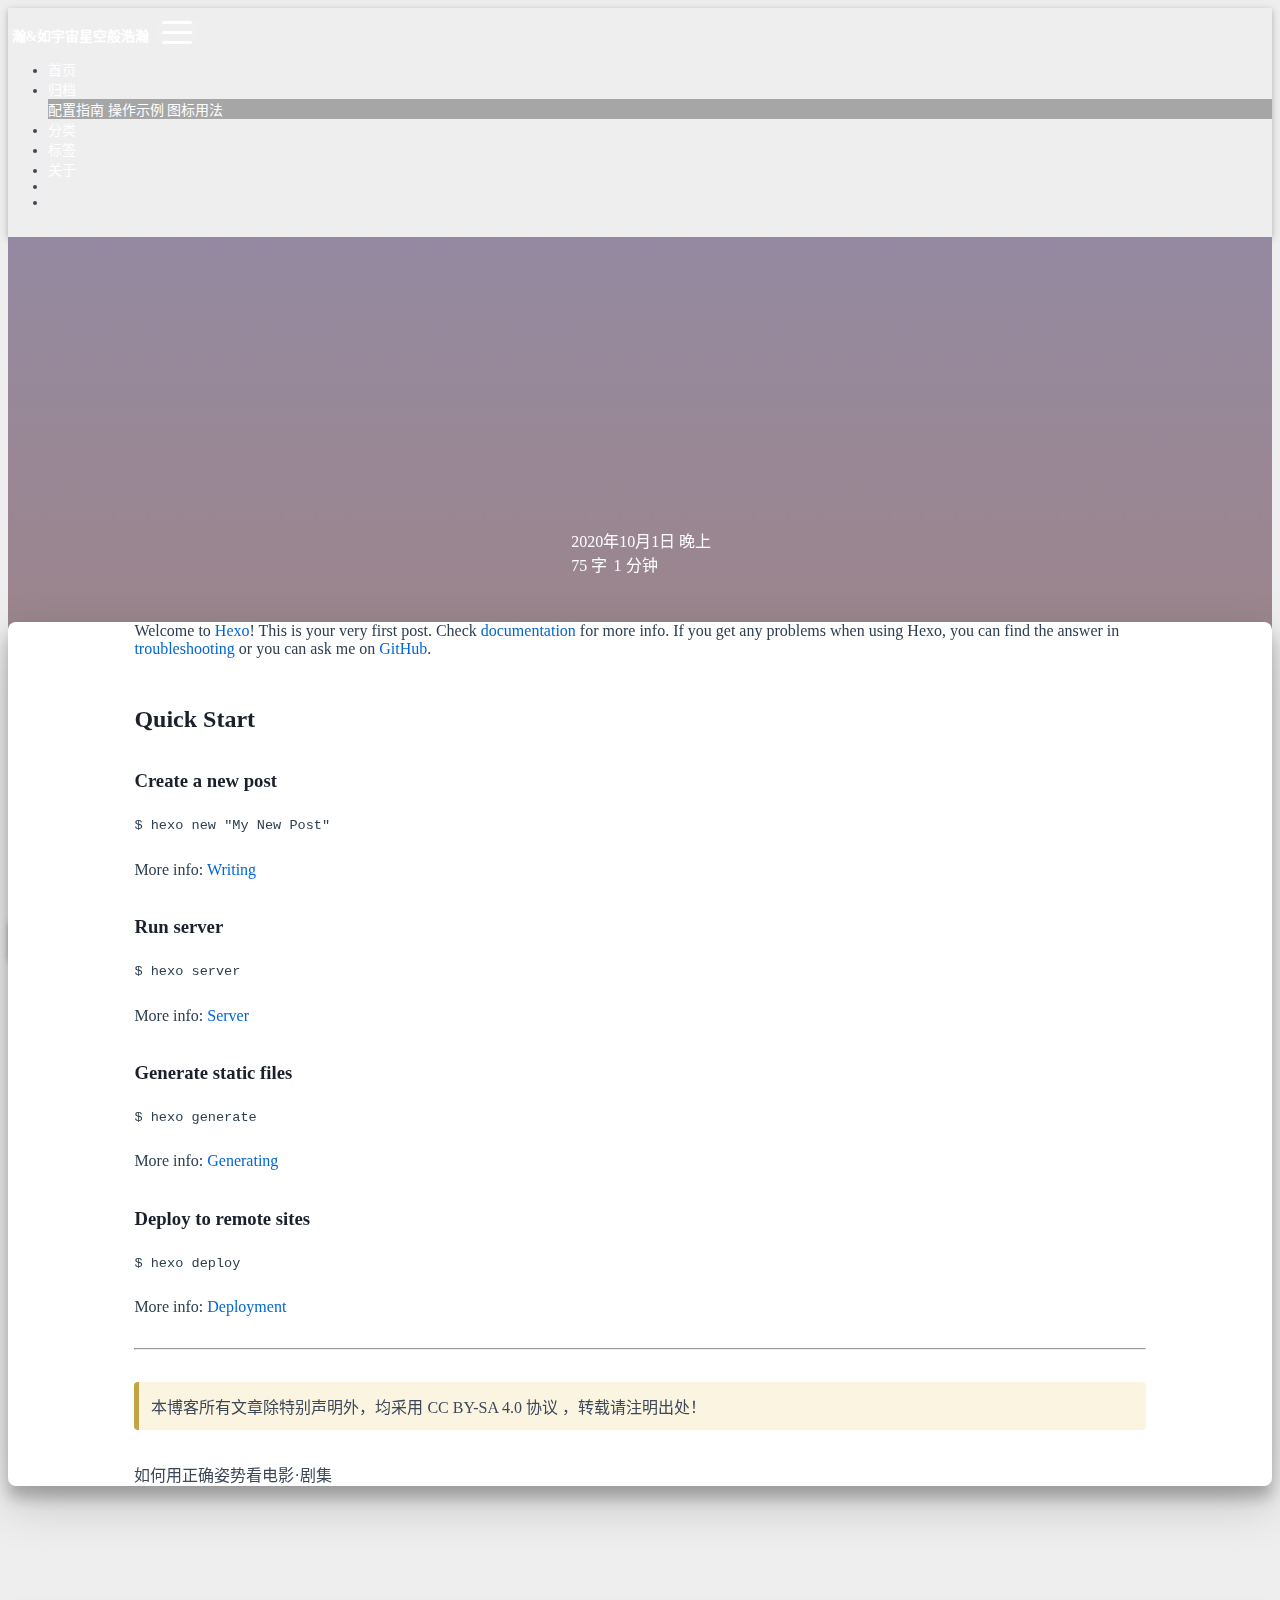
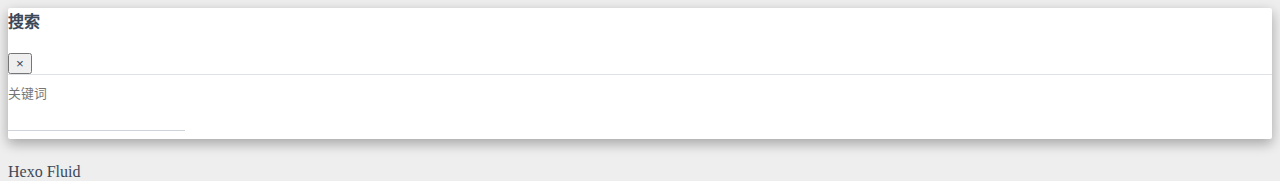
<file: 2020/10/01/hello-world/index.html>
<!DOCTYPE html>
<html lang="zh-CN" data-default-color-scheme=&#34;auto&#34;>



<head>
  <meta charset="UTF-8">
  <link rel="apple-touch-icon" sizes="76x76" href="/img/favicon.png">
  <link rel="icon" type="image/png" href="/img/favicon.png">
  <meta name="viewport"
        content="width=device-width, initial-scale=1.0, maximum-scale=1.0, user-scalable=no, shrink-to-fit=no">
  <meta http-equiv="x-ua-compatible" content="ie=edge">
  
    <meta http-equiv="Content-Security-Policy" content="upgrade-insecure-requests">
  
  <meta name="theme-color" content="#2f4154">
  <meta name="description" content="">
  <meta name="author" content="John Doe">
  <meta name="keywords" content="">
  <title>Hello World - Hexo</title>

  <link  rel="stylesheet" href="https://cdn.staticfile.org/twitter-bootstrap/4.4.1/css/bootstrap.min.css" />


  <link  rel="stylesheet" href="https://cdn.staticfile.org/github-markdown-css/4.0.0/github-markdown.min.css" />
  <link  rel="stylesheet" href="/lib/hint/hint.min.css" />

  
    
    
      
      <link  rel="stylesheet" href="https://cdn.staticfile.org/highlight.js/10.0.0/styles/github-gist.min.css" />
    
  

  


<!-- 主题依赖的图标库，不要自行修改 -->

<link rel="stylesheet" href="//at.alicdn.com/t/font_1749284_pf9vaxs7x7b.css">



<link rel="stylesheet" href="//at.alicdn.com/t/font_1736178_kmeydafke9r.css">


<link  rel="stylesheet" href="/css/main.css" />

<!-- 自定义样式保持在最底部 -->


  <script  src="/js/utils.js" ></script>
  <script  src="/js/color-schema.js" ></script>
<meta name="generator" content="Hexo 5.2.0"></head>


<body>
  <header style="height: 70vh;">
    <nav id="navbar" class="navbar fixed-top  navbar-expand-lg navbar-dark scrolling-navbar">
  <div class="container">
    <a class="navbar-brand"
       href="/">&nbsp;<strong>瀚&如宇宙星空般浩瀚</strong>&nbsp;</a>

    <button id="navbar-toggler-btn" class="navbar-toggler" type="button" data-toggle="collapse"
            data-target="#navbarSupportedContent"
            aria-controls="navbarSupportedContent" aria-expanded="false" aria-label="Toggle navigation">
      <div class="animated-icon"><span></span><span></span><span></span></div>
    </button>

    <!-- Collapsible content -->
    <div class="collapse navbar-collapse" id="navbarSupportedContent">
      <ul class="navbar-nav ml-auto text-center">
        
          
          
          
          
            <li class="nav-item">
              <a class="nav-link" href="/">
                <i class="iconfont icon-home-fill"></i>
                首页
              </a>
            </li>
          
        
          
          
          
          
            <li class="nav-item dropdown">
              <a class="nav-link dropdown-toggle" href="#" role="button" data-toggle="dropdown" aria-haspopup="true" aria-expanded="false">
                <i class="iconfont icon-archive-fill"></i>
                归档
              </a>
              <div class="dropdown-menu" aria-labelledby="navbarDropdown">
                
                  
                  
                  
                  <a class="dropdown-item" target="_blank" rel="noopener" href="https://hexo.fluid-dev.com/docs/guide/">
                    
                    配置指南
                  </a>
                
                  
                  
                  
                  <a class="dropdown-item" target="_blank" rel="noopener" href="https://hexo.fluid-dev.com/docs/example/">
                    
                    操作示例
                  </a>
                
                  
                  
                  
                  <a class="dropdown-item" target="_blank" rel="noopener" href="https://hexo.fluid-dev.com/docs/icon/">
                    
                    图标用法
                  </a>
                
              </div>
            </li>
          
        
          
          
          
          
            <li class="nav-item">
              <a class="nav-link" href="/categories/">
                <i class="iconfont icon-category-fill"></i>
                分类
              </a>
            </li>
          
        
          
          
          
          
            <li class="nav-item">
              <a class="nav-link" href="/tags/">
                <i class="iconfont icon-tags-fill"></i>
                标签
              </a>
            </li>
          
        
          
          
          
          
            <li class="nav-item">
              <a class="nav-link" href="/about/">
                <i class="iconfont icon-user-fill"></i>
                关于
              </a>
            </li>
          
        
        
          <li class="nav-item" id="search-btn">
            <a class="nav-link" data-toggle="modal" data-target="#modalSearch">&nbsp;<i
                class="iconfont icon-search"></i>&nbsp;</a>
          </li>
        
        
          <li class="nav-item" id="color-toggle-btn">
            <a class="nav-link" href="javascript:">&nbsp;<i
                class="iconfont icon-dark" id="color-toggle-icon"></i>&nbsp;</a>
          </li>
        
      </ul>
    </div>
  </div>
</nav>

    <div class="banner intro-2" id="background" parallax=true
         style="background: url('/img/default.png') no-repeat center center;
           background-size: cover;">
      <div class="full-bg-img">
        <div class="mask flex-center" style="background-color: rgba(0, 0, 0, 0.3)">
          <div class="container page-header text-center fade-in-up">
            <span class="h2" id="subtitle">
              
            </span>

            
              <div class="mt-3">
  
  
    <span class="post-meta">
      <i class="iconfont icon-date-fill" aria-hidden="true"></i>
      <time datetime="2020-10-01 18:45" pubdate>
        2020年10月1日 晚上
      </time>
    </span>
  
</div>

<div class="mt-1">
  
    
    <span class="post-meta mr-2">
      <i class="iconfont icon-chart"></i>
      75 字
    </span>
  

  
    
    <span class="post-meta mr-2">
      <i class="iconfont icon-clock-fill"></i>
      
      
      1
       分钟
    </span>
  

  
  
</div>

            
          </div>

          
        </div>
      </div>
    </div>
  </header>

  <main>
    
      

<div class="container-fluid">
  <div class="row">
    <div class="d-none d-lg-block col-lg-2"></div>
    <div class="col-lg-8 nopadding-md">
      <div class="container nopadding-md" id="board-ctn">
        <div class="py-5" id="board">
          <article class="post-content mx-auto" id="post">
            <!-- SEO header -->
            <h1 style="display: none">Hello World</h1>
            
            <div class="markdown-body" id="post-body">
              <p>Welcome to <a target="_blank" rel="noopener" href="https://hexo.io/">Hexo</a>! This is your very first post. Check <a target="_blank" rel="noopener" href="https://hexo.io/docs/">documentation</a> for more info. If you get any problems when using Hexo, you can find the answer in <a target="_blank" rel="noopener" href="https://hexo.io/docs/troubleshooting.html">troubleshooting</a> or you can ask me on <a target="_blank" rel="noopener" href="https://github.com/hexojs/hexo/issues">GitHub</a>.</p>
<h2 id="Quick-Start"><a href="#Quick-Start" class="headerlink" title="Quick Start"></a>Quick Start</h2><h3 id="Create-a-new-post"><a href="#Create-a-new-post" class="headerlink" title="Create a new post"></a>Create a new post</h3><pre><code class="hljs bash">$ hexo new <span class="hljs-string">&quot;My New Post&quot;</span></code></pre>

<p>More info: <a target="_blank" rel="noopener" href="https://hexo.io/docs/writing.html">Writing</a></p>
<h3 id="Run-server"><a href="#Run-server" class="headerlink" title="Run server"></a>Run server</h3><pre><code class="hljs bash">$ hexo server</code></pre>

<p>More info: <a target="_blank" rel="noopener" href="https://hexo.io/docs/server.html">Server</a></p>
<h3 id="Generate-static-files"><a href="#Generate-static-files" class="headerlink" title="Generate static files"></a>Generate static files</h3><pre><code class="hljs bash">$ hexo generate</code></pre>

<p>More info: <a target="_blank" rel="noopener" href="https://hexo.io/docs/generating.html">Generating</a></p>
<h3 id="Deploy-to-remote-sites"><a href="#Deploy-to-remote-sites" class="headerlink" title="Deploy to remote sites"></a>Deploy to remote sites</h3><pre><code class="hljs bash">$ hexo deploy</code></pre>

<p>More info: <a target="_blank" rel="noopener" href="https://hexo.io/docs/one-command-deployment.html">Deployment</a></p>

            </div>
            <hr>
            <div>
              <div class="post-metas mb-3">
                
                
              </div>
              
                <p class="note note-warning">本博客所有文章除特别声明外，均采用 <a target="_blank" href="https://creativecommons.org/licenses/by-sa/4.0/deed.zh" rel="nofollow noopener noopener">CC BY-SA 4.0 协议</a> ，转载请注明出处！</p>
              
              
                <div class="post-prevnext row">
                  <article class="post-prev col-6">
                    
                    
                      <a href="/2020/10/03/paper/">
                        <i class="iconfont icon-arrowleft"></i>
                        <span class="hidden-mobile">如何用正确姿势看电影·剧集</span>
                        <span class="visible-mobile">上一篇</span>
                      </a>
                    
                  </article>
                  <article class="post-next col-6">
                    
                    
                  </article>
                </div>
              
            </div>

            
          </article>
        </div>
      </div>
    </div>
    
      <div class="d-none d-lg-block col-lg-2 toc-container" id="toc-ctn">
        <div id="toc">
  <p class="toc-header"><i class="iconfont icon-list"></i>&nbsp;目录</p>
  <div id="tocbot"></div>
</div>

      </div>
    
  </div>
</div>

<!-- Custom -->


    
  </main>

  
    <a id="scroll-top-button" href="#" role="button">
      <i class="iconfont icon-arrowup" aria-hidden="true"></i>
    </a>
  

  
    <div class="modal fade" id="modalSearch" tabindex="-1" role="dialog" aria-labelledby="ModalLabel"
     aria-hidden="true">
  <div class="modal-dialog modal-dialog-scrollable modal-lg" role="document">
    <div class="modal-content">
      <div class="modal-header text-center">
        <h4 class="modal-title w-100 font-weight-bold">搜索</h4>
        <button type="button" id="local-search-close" class="close" data-dismiss="modal" aria-label="Close">
          <span aria-hidden="true">&times;</span>
        </button>
      </div>
      <div class="modal-body mx-3">
        <div class="md-form mb-5">
          <input type="text" id="local-search-input" class="form-control validate">
          <label data-error="x" data-success="v"
                 for="local-search-input">关键词</label>
        </div>
        <div class="list-group" id="local-search-result"></div>
      </div>
    </div>
  </div>
</div>
  

  

  

  <footer class="mt-5">
  <div class="text-center py-3">
    <div>
      <a href="https://hexo.io" target="_blank" rel="nofollow noopener"><span>Hexo</span></a>
      <i class="iconfont icon-love"></i>
      <a href="https://github.com/fluid-dev/hexo-theme-fluid" target="_blank" rel="nofollow noopener">
        <span>Fluid</span></a>
    </div>
    

    

    
  </div>
</footer>

<!-- SCRIPTS -->
<script  src="https://cdn.staticfile.org/jquery/3.4.1/jquery.min.js" ></script>
<script  src="https://cdn.staticfile.org/twitter-bootstrap/4.4.1/js/bootstrap.min.js" ></script>
<script  src="/js/debouncer.js" ></script>
<script  src="/js/main.js" ></script>

<!-- Plugins -->


  
    <script  src="/js/lazyload.js" ></script>
  



  



  <script defer src="https://cdn.staticfile.org/clipboard.js/2.0.6/clipboard.min.js" ></script>
  <script  src="/js/clipboard-use.js" ></script>







  <script  src="https://cdn.staticfile.org/tocbot/4.11.1/tocbot.min.js" ></script>
  <script>
    $(document).ready(function () {
      var boardCtn = $('#board-ctn');
      var boardTop = boardCtn.offset().top;

      tocbot.init({
        tocSelector: '#tocbot',
        contentSelector: '#post-body',
        headingSelector: 'h1,h2,h3,h4,h5,h6',
        linkClass: 'tocbot-link',
        activeLinkClass: 'tocbot-active-link',
        listClass: 'tocbot-list',
        isCollapsedClass: 'tocbot-is-collapsed',
        collapsibleClass: 'tocbot-is-collapsible',
        collapseDepth: 0,
        scrollSmooth: true,
        headingsOffset: -boardTop
      });
      if ($('.toc-list-item').length > 0) {
        $('#toc').css('visibility', 'visible');
      }
    });
  </script>



  <script  src="https://cdn.staticfile.org/typed.js/2.0.11/typed.min.js" ></script>
  <script>
    var typed = new Typed('#subtitle', {
      strings: [
        '  ',
        "Hello World&nbsp;",
      ],
      cursorChar: "_",
      typeSpeed: 70,
      loop: false,
    });
    typed.stop();
    $(document).ready(function () {
      $(".typed-cursor").addClass("h2");
      typed.start();
    });
  </script>



  <script  src="https://cdn.staticfile.org/anchor-js/4.2.2/anchor.min.js" ></script>
  <script>
    anchors.options = {
      placement: "right",
      visible: "hover",
      
    };
    var el = "h1,h2,h3,h4,h5,h6".split(",");
    var res = [];
    for (item of el) {
      res.push(".markdown-body > " + item)
    }
    anchors.add(res.join(", "))
  </script>



  <script  src="/js/local-search.js" ></script>
  <script>
    var path = "/local-search.xml";
    var inputArea = document.querySelector("#local-search-input");
    inputArea.onclick = function () {
      searchFunc(path, 'local-search-input', 'local-search-result');
      this.onclick = null
    }
  </script>



  <script  src="https://cdn.staticfile.org/fancybox/3.5.7/jquery.fancybox.min.js" ></script>
  <link  rel="stylesheet" href="https://cdn.staticfile.org/fancybox/3.5.7/jquery.fancybox.min.css" />

  <script>
    $('#post img:not(.no-zoom img, img[no-zoom]), img[zoom]').each(
      function () {
        var element = document.createElement('a');
        $(element).attr('data-fancybox', 'images');
        $(element).attr('href', $(this).attr('src'));
        $(this).wrap(element);
      }
    );
  </script>




















</body>
</html>
</file>
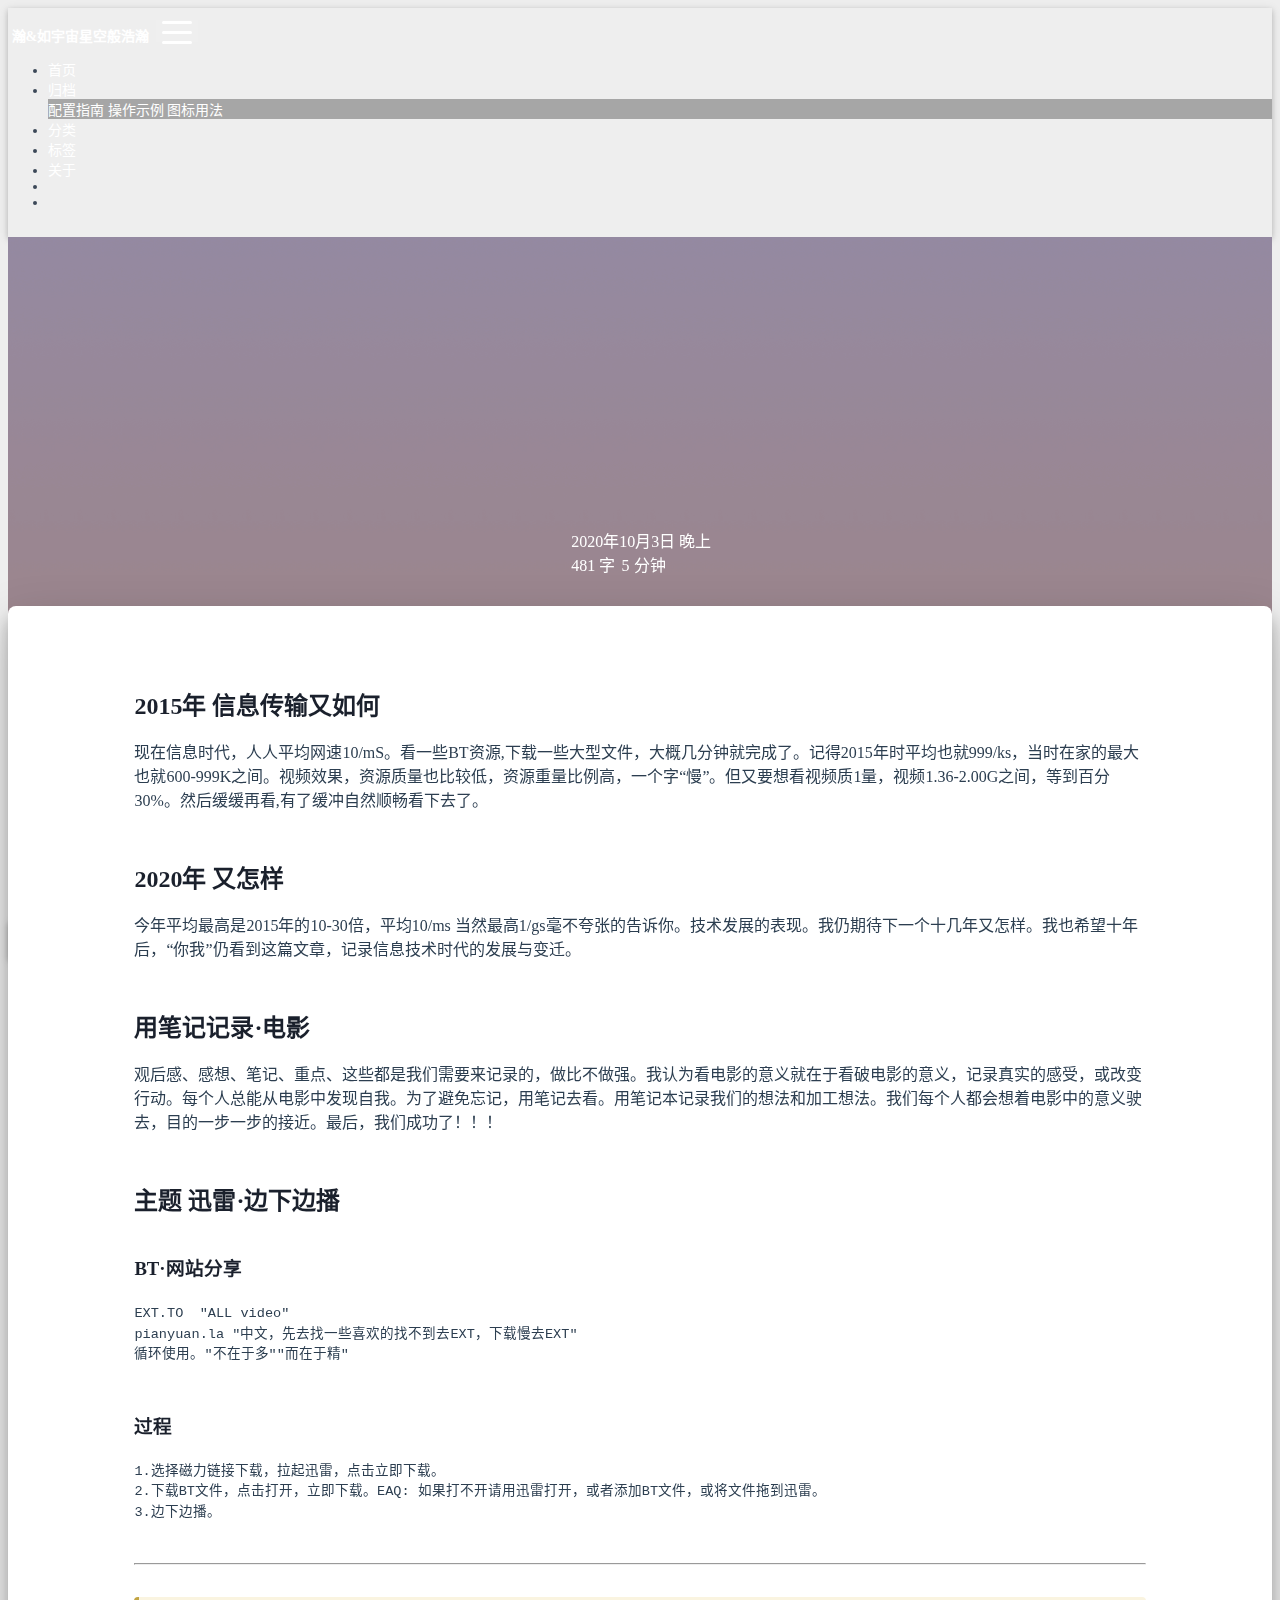
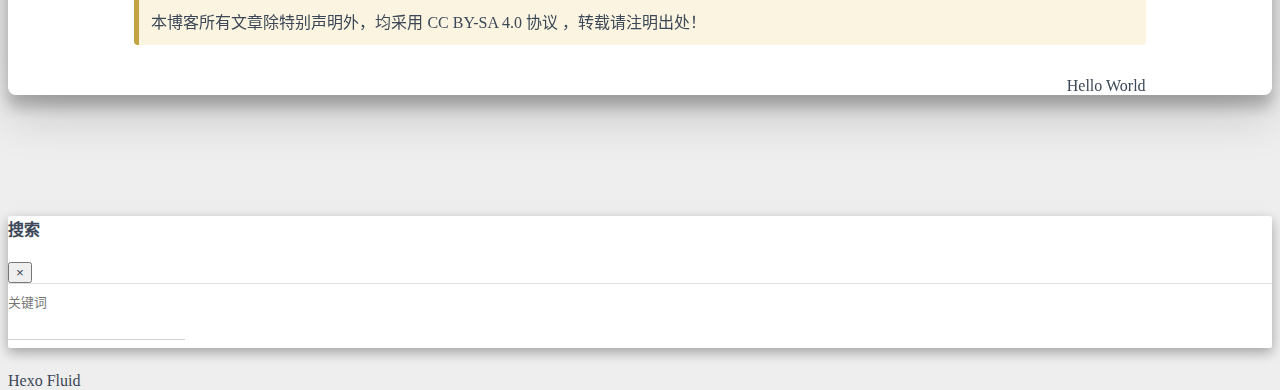
<file: 2020/10/03/paper/index.html>
<!DOCTYPE html>
<html lang="zh-CN" data-default-color-scheme=&#34;auto&#34;>



<head>
  <meta charset="UTF-8">
  <link rel="apple-touch-icon" sizes="76x76" href="/img/favicon.png">
  <link rel="icon" type="image/png" href="/img/favicon.png">
  <meta name="viewport"
        content="width=device-width, initial-scale=1.0, maximum-scale=1.0, user-scalable=no, shrink-to-fit=no">
  <meta http-equiv="x-ua-compatible" content="ie=edge">
  
    <meta http-equiv="Content-Security-Policy" content="upgrade-insecure-requests">
  
  <meta name="theme-color" content="#2f4154">
  <meta name="description" content="">
  <meta name="author" content="John Doe">
  <meta name="keywords" content="">
  <title>如何用正确姿势看电影·剧集 - Hexo</title>

  <link  rel="stylesheet" href="https://cdn.staticfile.org/twitter-bootstrap/4.4.1/css/bootstrap.min.css" />


  <link  rel="stylesheet" href="https://cdn.staticfile.org/github-markdown-css/4.0.0/github-markdown.min.css" />
  <link  rel="stylesheet" href="/lib/hint/hint.min.css" />

  
    
    
      
      <link  rel="stylesheet" href="https://cdn.staticfile.org/highlight.js/10.0.0/styles/github-gist.min.css" />
    
  

  


<!-- 主题依赖的图标库，不要自行修改 -->

<link rel="stylesheet" href="//at.alicdn.com/t/font_1749284_pf9vaxs7x7b.css">



<link rel="stylesheet" href="//at.alicdn.com/t/font_1736178_kmeydafke9r.css">


<link  rel="stylesheet" href="/css/main.css" />

<!-- 自定义样式保持在最底部 -->


  <script  src="/js/utils.js" ></script>
  <script  src="/js/color-schema.js" ></script>
<meta name="generator" content="Hexo 5.2.0"></head>


<body>
  <header style="height: 70vh;">
    <nav id="navbar" class="navbar fixed-top  navbar-expand-lg navbar-dark scrolling-navbar">
  <div class="container">
    <a class="navbar-brand"
       href="/">&nbsp;<strong>瀚&如宇宙星空般浩瀚</strong>&nbsp;</a>

    <button id="navbar-toggler-btn" class="navbar-toggler" type="button" data-toggle="collapse"
            data-target="#navbarSupportedContent"
            aria-controls="navbarSupportedContent" aria-expanded="false" aria-label="Toggle navigation">
      <div class="animated-icon"><span></span><span></span><span></span></div>
    </button>

    <!-- Collapsible content -->
    <div class="collapse navbar-collapse" id="navbarSupportedContent">
      <ul class="navbar-nav ml-auto text-center">
        
          
          
          
          
            <li class="nav-item">
              <a class="nav-link" href="/">
                <i class="iconfont icon-home-fill"></i>
                首页
              </a>
            </li>
          
        
          
          
          
          
            <li class="nav-item dropdown">
              <a class="nav-link dropdown-toggle" href="#" role="button" data-toggle="dropdown" aria-haspopup="true" aria-expanded="false">
                <i class="iconfont icon-archive-fill"></i>
                归档
              </a>
              <div class="dropdown-menu" aria-labelledby="navbarDropdown">
                
                  
                  
                  
                  <a class="dropdown-item" target="_blank" rel="noopener" href="https://hexo.fluid-dev.com/docs/guide/">
                    
                    配置指南
                  </a>
                
                  
                  
                  
                  <a class="dropdown-item" target="_blank" rel="noopener" href="https://hexo.fluid-dev.com/docs/example/">
                    
                    操作示例
                  </a>
                
                  
                  
                  
                  <a class="dropdown-item" target="_blank" rel="noopener" href="https://hexo.fluid-dev.com/docs/icon/">
                    
                    图标用法
                  </a>
                
              </div>
            </li>
          
        
          
          
          
          
            <li class="nav-item">
              <a class="nav-link" href="/categories/">
                <i class="iconfont icon-category-fill"></i>
                分类
              </a>
            </li>
          
        
          
          
          
          
            <li class="nav-item">
              <a class="nav-link" href="/tags/">
                <i class="iconfont icon-tags-fill"></i>
                标签
              </a>
            </li>
          
        
          
          
          
          
            <li class="nav-item">
              <a class="nav-link" href="/about/">
                <i class="iconfont icon-user-fill"></i>
                关于
              </a>
            </li>
          
        
        
          <li class="nav-item" id="search-btn">
            <a class="nav-link" data-toggle="modal" data-target="#modalSearch">&nbsp;<i
                class="iconfont icon-search"></i>&nbsp;</a>
          </li>
        
        
          <li class="nav-item" id="color-toggle-btn">
            <a class="nav-link" href="javascript:">&nbsp;<i
                class="iconfont icon-dark" id="color-toggle-icon"></i>&nbsp;</a>
          </li>
        
      </ul>
    </div>
  </div>
</nav>

    <div class="banner intro-2" id="background" parallax=true
         style="background: url('/img/default.png') no-repeat center center;
           background-size: cover;">
      <div class="full-bg-img">
        <div class="mask flex-center" style="background-color: rgba(0, 0, 0, 0.3)">
          <div class="container page-header text-center fade-in-up">
            <span class="h2" id="subtitle">
              
            </span>

            
              <div class="mt-3">
  
  
    <span class="post-meta">
      <i class="iconfont icon-date-fill" aria-hidden="true"></i>
      <time datetime="2020-10-03 20:14" pubdate>
        2020年10月3日 晚上
      </time>
    </span>
  
</div>

<div class="mt-1">
  
    
    <span class="post-meta mr-2">
      <i class="iconfont icon-chart"></i>
      481 字
    </span>
  

  
    
    <span class="post-meta mr-2">
      <i class="iconfont icon-clock-fill"></i>
      
      
      5
       分钟
    </span>
  

  
  
</div>

            
          </div>

          
        </div>
      </div>
    </div>
  </header>

  <main>
    
      

<div class="container-fluid">
  <div class="row">
    <div class="d-none d-lg-block col-lg-2"></div>
    <div class="col-lg-8 nopadding-md">
      <div class="container nopadding-md" id="board-ctn">
        <div class="py-5" id="board">
          <article class="post-content mx-auto" id="post">
            <!-- SEO header -->
            <h1 style="display: none">如何用正确姿势看电影·剧集</h1>
            
            <div class="markdown-body" id="post-body">
              <h2 id="2015年-信息传输又如何"><a href="#2015年-信息传输又如何" class="headerlink" title="2015年 信息传输又如何"></a>2015年 信息传输又如何</h2><p>现在信息时代，人人平均网速10/mS。看一些BT资源,下载一些大型文件，大概几分钟就完成了。记得2015年时平均也就999/ks，当时在家的最大也就600-999K之间。视频效果，资源质量也比较低，资源重量比例高，一个字“慢”。但又要想看视频质1量，视频1.36-2.00G之间，等到百分30%。然后缓缓再看,有了缓冲自然顺畅看下去了。</p>
<h2 id="2020年-又怎样"><a href="#2020年-又怎样" class="headerlink" title="2020年 又怎样"></a>2020年 又怎样</h2><p>今年平均最高是2015年的10-30倍，平均10/ms 当然最高1/gs毫不夸张的告诉你。技术发展的表现。我仍期待下一个十几年又怎样。我也希望十年后，“你我”仍看到这篇文章，记录信息技术时代的发展与变迁。</p>
<h2 id="用笔记记录·电影"><a href="#用笔记记录·电影" class="headerlink" title="用笔记记录·电影"></a>用笔记记录·电影</h2><p>观后感、感想、笔记、重点、这些都是我们需要来记录的，做比不做强。我认为看电影的意义就在于看破电影的意义，记录真实的感受，或改变行动。每个人总能从电影中发现自我。为了避免忘记，用笔记去看。用笔记本记录我们的想法和加工想法。我们每个人都会想着电影中的意义驶去，目的一步一步的接近。最后，我们成功了！！！</p>
<h2 id="主题-迅雷·边下边播"><a href="#主题-迅雷·边下边播" class="headerlink" title="主题 迅雷·边下边播"></a>主题 迅雷·边下边播</h2><h3 id="BT·网站分享"><a href="#BT·网站分享" class="headerlink" title="BT·网站分享"></a>BT·网站分享</h3><pre><code>EXT.TO  &quot;ALL video&quot;
pianyuan.la &quot;中文，先去找一些喜欢的找不到去EXT，下载慢去EXT&quot;
循环使用。&quot;不在于多&quot;&quot;而在于精&quot;</code></pre>
<h3 id="过程"><a href="#过程" class="headerlink" title="过程"></a>过程</h3><pre><code>1.选择磁力链接下载，拉起迅雷，点击立即下载。
2.下载BT文件，点击打开，立即下载。EAQ: 如果打不开请用迅雷打开，或者添加BT文件，或将文件拖到迅雷。
3.边下边播。</code></pre>

            </div>
            <hr>
            <div>
              <div class="post-metas mb-3">
                
                
              </div>
              
                <p class="note note-warning">本博客所有文章除特别声明外，均采用 <a target="_blank" href="https://creativecommons.org/licenses/by-sa/4.0/deed.zh" rel="nofollow noopener noopener">CC BY-SA 4.0 协议</a> ，转载请注明出处！</p>
              
              
                <div class="post-prevnext row">
                  <article class="post-prev col-6">
                    
                    
                  </article>
                  <article class="post-next col-6">
                    
                    
                      <a href="/2020/10/01/hello-world/">
                        <span class="hidden-mobile">Hello World</span>
                        <span class="visible-mobile">下一篇</span>
                        <i class="iconfont icon-arrowright"></i>
                      </a>
                    
                  </article>
                </div>
              
            </div>

            
          </article>
        </div>
      </div>
    </div>
    
      <div class="d-none d-lg-block col-lg-2 toc-container" id="toc-ctn">
        <div id="toc">
  <p class="toc-header"><i class="iconfont icon-list"></i>&nbsp;目录</p>
  <div id="tocbot"></div>
</div>

      </div>
    
  </div>
</div>

<!-- Custom -->


    
  </main>

  
    <a id="scroll-top-button" href="#" role="button">
      <i class="iconfont icon-arrowup" aria-hidden="true"></i>
    </a>
  

  
    <div class="modal fade" id="modalSearch" tabindex="-1" role="dialog" aria-labelledby="ModalLabel"
     aria-hidden="true">
  <div class="modal-dialog modal-dialog-scrollable modal-lg" role="document">
    <div class="modal-content">
      <div class="modal-header text-center">
        <h4 class="modal-title w-100 font-weight-bold">搜索</h4>
        <button type="button" id="local-search-close" class="close" data-dismiss="modal" aria-label="Close">
          <span aria-hidden="true">&times;</span>
        </button>
      </div>
      <div class="modal-body mx-3">
        <div class="md-form mb-5">
          <input type="text" id="local-search-input" class="form-control validate">
          <label data-error="x" data-success="v"
                 for="local-search-input">关键词</label>
        </div>
        <div class="list-group" id="local-search-result"></div>
      </div>
    </div>
  </div>
</div>
  

  

  

  <footer class="mt-5">
  <div class="text-center py-3">
    <div>
      <a href="https://hexo.io" target="_blank" rel="nofollow noopener"><span>Hexo</span></a>
      <i class="iconfont icon-love"></i>
      <a href="https://github.com/fluid-dev/hexo-theme-fluid" target="_blank" rel="nofollow noopener">
        <span>Fluid</span></a>
    </div>
    

    

    
  </div>
</footer>

<!-- SCRIPTS -->
<script  src="https://cdn.staticfile.org/jquery/3.4.1/jquery.min.js" ></script>
<script  src="https://cdn.staticfile.org/twitter-bootstrap/4.4.1/js/bootstrap.min.js" ></script>
<script  src="/js/debouncer.js" ></script>
<script  src="/js/main.js" ></script>

<!-- Plugins -->


  
    <script  src="/js/lazyload.js" ></script>
  



  



  <script defer src="https://cdn.staticfile.org/clipboard.js/2.0.6/clipboard.min.js" ></script>
  <script  src="/js/clipboard-use.js" ></script>







  <script  src="https://cdn.staticfile.org/tocbot/4.11.1/tocbot.min.js" ></script>
  <script>
    $(document).ready(function () {
      var boardCtn = $('#board-ctn');
      var boardTop = boardCtn.offset().top;

      tocbot.init({
        tocSelector: '#tocbot',
        contentSelector: '#post-body',
        headingSelector: 'h1,h2,h3,h4,h5,h6',
        linkClass: 'tocbot-link',
        activeLinkClass: 'tocbot-active-link',
        listClass: 'tocbot-list',
        isCollapsedClass: 'tocbot-is-collapsed',
        collapsibleClass: 'tocbot-is-collapsible',
        collapseDepth: 0,
        scrollSmooth: true,
        headingsOffset: -boardTop
      });
      if ($('.toc-list-item').length > 0) {
        $('#toc').css('visibility', 'visible');
      }
    });
  </script>



  <script  src="https://cdn.staticfile.org/typed.js/2.0.11/typed.min.js" ></script>
  <script>
    var typed = new Typed('#subtitle', {
      strings: [
        '  ',
        "如何用正确姿势看电影·剧集&nbsp;",
      ],
      cursorChar: "_",
      typeSpeed: 70,
      loop: false,
    });
    typed.stop();
    $(document).ready(function () {
      $(".typed-cursor").addClass("h2");
      typed.start();
    });
  </script>



  <script  src="https://cdn.staticfile.org/anchor-js/4.2.2/anchor.min.js" ></script>
  <script>
    anchors.options = {
      placement: "right",
      visible: "hover",
      
    };
    var el = "h1,h2,h3,h4,h5,h6".split(",");
    var res = [];
    for (item of el) {
      res.push(".markdown-body > " + item)
    }
    anchors.add(res.join(", "))
  </script>



  <script  src="/js/local-search.js" ></script>
  <script>
    var path = "/local-search.xml";
    var inputArea = document.querySelector("#local-search-input");
    inputArea.onclick = function () {
      searchFunc(path, 'local-search-input', 'local-search-result');
      this.onclick = null
    }
  </script>



  <script  src="https://cdn.staticfile.org/fancybox/3.5.7/jquery.fancybox.min.js" ></script>
  <link  rel="stylesheet" href="https://cdn.staticfile.org/fancybox/3.5.7/jquery.fancybox.min.css" />

  <script>
    $('#post img:not(.no-zoom img, img[no-zoom]), img[zoom]').each(
      function () {
        var element = document.createElement('a');
        $(element).attr('data-fancybox', 'images');
        $(element).attr('href', $(this).attr('src'));
        $(this).wrap(element);
      }
    );
  </script>




















</body>
</html>
</file>
<file: css/main.css>
.banner {
  height: 100%;
  position: relative;
  overflow: hidden;
  cursor: default;
  overflow-wrap: break-word;
}
.banner .mask {
  position: absolute;
  width: 100%;
  height: 100%;
  background-color: rgba(0,0,0,0.3);
}
.banner .page-header {
  color: #fff;
}
.banner[parallax="true"] {
  will-change: transform;
  -webkit-transform-style: preserve-3d;
  -webkit-backface-visibility: hidden;
}
#board {
  position: relative;
  margin-top: -2rem;
  background-color: var(--board-bg-color);
  transition: background-color 0.2s ease-in-out;
  border-radius: 0.5rem;
  z-index: 3;
  -webkit-box-shadow: 0 12px 15px 0 rgba(0,0,0,0.24), 0 17px 50px 0 rgba(0,0,0,0.19);
  box-shadow: 0 12px 15px 0 rgba(0,0,0,0.24), 0 17px 50px 0 rgba(0,0,0,0.19);
}
.copy-btn {
  display: inline-block;
  cursor: pointer;
  border-radius: 0.1rem;
  border: none;
  background-color: transparent;
  -webkit-user-select: none;
  -moz-user-select: none;
  -ms-user-select: none;
  user-select: none;
  -webkit-appearance: none;
  font-size: 0.75rem;
  line-height: 1;
  font-weight: bold;
  outline: none;
  -webkit-transition: opacity 0.2s ease-in-out;
  -o-transition: opacity 0.2s ease-in-out;
  transition: opacity 0.2s ease-in-out;
  padding: 0.25rem;
  position: absolute;
  right: 0.5rem;
  top: 0.25rem;
  opacity: 0;
}
.copy-btn > i {
  font-size: 0.75rem;
  font-weight: 400;
}
.copy-btn > span {
  margin-left: 5px;
}
.copy-btn-dark {
  color: #6a737d;
}
.copy-btn-light {
  color: #bababa;
}
.markdown-body pre:hover > .copy-btn {
  opacity: 0.9;
}
.markdown-body pre:hover > .copy-btn,
.markdown-body pre:not(:hover) > .copy-btn {
  outline: none;
}
footer > div > div:not(:first-child) {
  margin: 0.25rem 0;
  font-size: 0.85rem;
}
.statistics > span:last-child {
  margin: 0 0.35rem;
}
a.beian-police {
  position: relative;
  overflow: hidden;
  display: inline-flex;
  align-items: center;
  justify-content: center;
}
a.beian-police img {
  margin: 0 3px;
  width: 18px;
  height: 18px;
}
@media (max-width: 320px) {
  a.beian-police span.beian-police-sep {
    display: none;
  }
}
sup > a::before,
.footnote-text::before {
  display: block;
  content: "";
  margin-top: -5rem;
  height: 5rem;
  width: 1px;
  visibility: hidden;
}
sup > a::before,
.footnote-text::before {
  display: inline-block;
}
.footnote-item::before {
  display: block;
  content: "";
  margin-top: -5rem;
  height: 5rem;
  width: 1px;
  visibility: hidden;
}
.footnote-list ol {
  list-style-type: none;
  counter-reset: sectioncounter;
  padding-left: 0.5rem;
  font-size: 0.95rem;
}
.footnote-list ol li:before {
  font-family: "Helvetica Neue", monospace, "Monaco";
  content: "[" counter(sectioncounter) "]";
  counter-increment: sectioncounter;
}
.footnote-list ol li+li {
  margin-top: 0.5rem;
}
.footnote-text {
  padding-left: 0.5em;
}
@media (max-width: 767px) {
  header .h2 {
    font-size: 1.5rem;
  }
}
.qr-trigger {
  cursor: pointer;
  position: relative;
}
.qr-trigger:hover .qr-img {
  display: block;
  transition: all 0.3s;
}
.qr-img {
  max-width: 200px;
  position: absolute;
  right: -100px;
  z-index: 99;
  display: none;
  box-shadow: 0 0 20px -5px rgba(158,158,158,0.2);
}
.scroll-down-bar {
  position: absolute;
  width: 100%;
  height: 6rem;
  text-align: center;
  cursor: pointer;
  bottom: 0;
}
.scroll-down-bar i {
  font-size: 2rem;
  font-weight: bold;
  display: inline-block;
  position: relative;
  padding-top: 2rem;
  color: #fff;
  -webkit-transform: translateZ(0);
  -moz-transform: translateZ(0);
  -ms-transform: translateZ(0);
  -o-transform: translateZ(0);
  transform: translateZ(0);
  -webkit-animation: scroll-down 1.5s infinite;
  animation: scroll-down 1.5s infinite;
}
#scroll-top-button {
  position: fixed;
  background: var(--board-bg-color);
  transition: background-color 0.2s ease-in-out, bottom 0.3s ease;
  border-radius: 4px;
  min-width: 40px;
  min-height: 40px;
  bottom: -60px;
  outline: none;
  display: flex;
  display: -webkit-flex;
  align-items: center;
  -webkit-box-shadow: 0 2px 5px 0 rgba(0,0,0,0.16), 0 2px 10px 0 rgba(0,0,0,0.12);
  box-shadow: 0 2px 5px 0 rgba(0,0,0,0.16), 0 2px 10px 0 rgba(0,0,0,0.12);
}
#scroll-top-button i {
  font-size: 1.75rem;
  margin: auto;
  color: var(--sec-text-color);
}
#scroll-top-button:hover i,
#scroll-top-button:active i {
  -webkit-animation-name: scroll-top;
  animation-name: scroll-top;
  -webkit-animation-duration: 1s;
  animation-duration: 1s;
  -webkit-animation-delay: 0.1s;
  animation-delay: 0.1s;
  -webkit-animation-timing-function: ease-in-out;
  animation-timing-function: ease-in-out;
  -webkit-animation-iteration-count: infinite;
  animation-iteration-count: infinite;
  -webkit-animation-fill-mode: forwards;
  animation-fill-mode: forwards;
  -webkit-animation-direction: alternate;
  animation-direction: alternate;
}
#local-search-result .search-list-title {
  border-left: 3px solid #0d47a1;
}
#local-search-result .search-list-content {
  padding: 0 1.25rem;
}
#local-search-result .search-word {
  color: #ff4500;
}
html,
body {
  font-size: 16px;
  font-family: cursive, Georgia, serif;;
}
html,
body,
header {
  height: 100%;
  overflow-wrap: break-word;
}
body {
  transition: color 0.2s ease-in-out, background-color 0.2s ease-in-out;
  background-color: var(--body-bg-color);
  color: var(--text-color);
}
body a {
  color: var(--text-color);
  text-decoration: none;
  cursor: pointer;
  transition: color 0.2s ease-in-out, background-color 0.2s ease-in-out;
}
body a:hover {
  color: var(--link-hover-color);
  text-decoration: none;
  transition: color 0.2s ease-in-out, background-color 0.2s ease-in-out;
}
img[srcset] {
  object-fit: cover;
}
*[align="left"] {
  text-align: left;
}
*[align="center"] {
  text-align: center;
}
*[align="right"] {
  text-align: right;
}
:root {
  --color-mode: 'light';
  --body-bg-color: #eee;
  --board-bg-color: #fff;
  --text-color: #3c4858;
  --sec-text-color: #718096;
  --post-text-color: #2c3e50;
  --post-heading-color: #1a202c;
  --post-link-color: #0366d6;
  --link-hover-color: #30a9de;
  --link-hover-bg-color: #f8f9fa;
  --navbar-bg-color: #2f4154;
  --navbar-text-color: #fff;
}
@media (prefers-color-scheme: dark) {
  :root {
    --color-mode: 'dark';
  }
  :root:not([data-user-color-scheme]) {
    --body-bg-color: #181c27;
    --board-bg-color: #252d38;
    --text-color: #c4c6c9;
    --sec-text-color: #a7a9ad;
    --post-text-color: #c4c6c9;
    --post-heading-color: #c4c6c9;
    --post-link-color: #1589e9;
    --link-hover-color: #30a9de;
    --link-hover-bg-color: #364151;
    --navbar-bg-color: #1f3144;
    --navbar-text-color: #d0d0d0;
  }
  :root:not([data-user-color-scheme]) img,
  :root:not([data-user-color-scheme]) .note,
  :root:not([data-user-color-scheme]) .label {
    -webkit-filter: brightness(0.9);
    filter: brightness(0.9);
    transition: filter 0.2s ease-in-out;
  }
  :root:not([data-user-color-scheme]) .page-header {
    color: #ddd;
    transition: color 0.2s ease-in-out;
  }
  :root:not([data-user-color-scheme]) .markdown-body :not(pre) > code {
    background-color: rgba(62,75,94,0.35);
    transition: background-color 0.2s ease-in-out;
  }
  :root:not([data-user-color-scheme]) .markdown-body h1,
  :root:not([data-user-color-scheme]) .markdown-body h2 {
    border-bottom-color: #435266;
    transition: border-bottom-color 0.2s ease-in-out;
  }
  :root:not([data-user-color-scheme]) .markdown-body h1,
  :root:not([data-user-color-scheme]) .markdown-body h2,
  :root:not([data-user-color-scheme]) .markdown-body h3,
  :root:not([data-user-color-scheme]) .markdown-body h6,
  :root:not([data-user-color-scheme]) .markdown-body h5 {
    color: #ddd;
    transition: color 0.2s ease-in-out;
  }
  :root:not([data-user-color-scheme]) .markdown-body table tr {
    background-color: var(--board-bg-color);
    transition: background-color 0.2s ease-in-out;
  }
  :root:not([data-user-color-scheme]) .markdown-body table tr:nth-child(2n) {
    background-color: var(--board-bg-color);
    transition: background-color 0.2s ease-in-out;
  }
  :root:not([data-user-color-scheme]) .markdown-body table th,
  :root:not([data-user-color-scheme]) .markdown-body table td {
    border-color: #435266;
    transition: border-color 0.2s ease-in-out;
  }
  :root:not([data-user-color-scheme]) hr {
    border-top-color: #435266;
    transition: border-top-color 0.2s ease-in-out;
  }
  :root:not([data-user-color-scheme]) .note :not(pre) > code {
    background-color: rgba(27,31,35,0.05);
  }
  :root:not([data-user-color-scheme]) .modal-dialog .modal-content .modal-header {
    border-bottom-color: #435266;
    transition: border-bottom-color 0.2s ease-in-out;
  }
  :root:not([data-user-color-scheme]) .gt-comment-admin .gt-comment-content {
    background-color: transparent;
    transition: background-color 0.2s ease-in-out;
  }
}
[data-user-color-scheme='dark'] {
  --body-bg-color: #181c27;
  --board-bg-color: #252d38;
  --text-color: #c4c6c9;
  --sec-text-color: #a7a9ad;
  --post-text-color: #c4c6c9;
  --post-heading-color: #c4c6c9;
  --post-link-color: #1589e9;
  --link-hover-color: #30a9de;
  --link-hover-bg-color: #364151;
  --navbar-bg-color: #1f3144;
  --navbar-text-color: #d0d0d0;
}
[data-user-color-scheme='dark'] img,
[data-user-color-scheme='dark'] .note,
[data-user-color-scheme='dark'] .label {
  -webkit-filter: brightness(0.9);
  filter: brightness(0.9);
  transition: filter 0.2s ease-in-out;
}
[data-user-color-scheme='dark'] .page-header {
  color: #ddd;
  transition: color 0.2s ease-in-out;
}
[data-user-color-scheme='dark'] .markdown-body :not(pre) > code {
  background-color: rgba(62,75,94,0.35);
  transition: background-color 0.2s ease-in-out;
}
[data-user-color-scheme='dark'] .markdown-body h1,
[data-user-color-scheme='dark'] .markdown-body h2 {
  border-bottom-color: #435266;
  transition: border-bottom-color 0.2s ease-in-out;
}
[data-user-color-scheme='dark'] .markdown-body h1,
[data-user-color-scheme='dark'] .markdown-body h2,
[data-user-color-scheme='dark'] .markdown-body h3,
[data-user-color-scheme='dark'] .markdown-body h6,
[data-user-color-scheme='dark'] .markdown-body h5 {
  color: #ddd;
  transition: color 0.2s ease-in-out;
}
[data-user-color-scheme='dark'] .markdown-body table tr {
  background-color: var(--board-bg-color);
  transition: background-color 0.2s ease-in-out;
}
[data-user-color-scheme='dark'] .markdown-body table tr:nth-child(2n) {
  background-color: var(--board-bg-color);
  transition: background-color 0.2s ease-in-out;
}
[data-user-color-scheme='dark'] .markdown-body table th,
[data-user-color-scheme='dark'] .markdown-body table td {
  border-color: #435266;
  transition: border-color 0.2s ease-in-out;
}
[data-user-color-scheme='dark'] hr {
  border-top-color: #435266;
  transition: border-top-color 0.2s ease-in-out;
}
[data-user-color-scheme='dark'] .note :not(pre) > code {
  background-color: rgba(27,31,35,0.05);
}
[data-user-color-scheme='dark'] .modal-dialog .modal-content .modal-header {
  border-bottom-color: #435266;
  transition: border-bottom-color 0.2s ease-in-out;
}
[data-user-color-scheme='dark'] .gt-comment-admin .gt-comment-content {
  background-color: transparent;
  transition: background-color 0.2s ease-in-out;
}
.fade-in-up {
  -webkit-animation-name: fade-in-up;
  animation-name: fade-in-up;
}
.hidden-mobile {
  display: block;
}
.visible-mobile {
  display: none;
}
@media (max-width: 575px) {
  .hidden-mobile {
    display: none;
  }
  .visible-mobile {
    display: block;
  }
}
@media (max-width: 767px) {
  .nopadding-md {
    padding-left: 0 !important;
    padding-right: 0 !important;
  }
}
.flex-center {
  display: -webkit-box;
  display: -ms-flexbox;
  display: flex;
  -webkit-box-align: center;
  -ms-flex-align: center;
  align-items: center;
  -webkit-box-pack: center;
  -ms-flex-pack: center;
  justify-content: center;
  height: 100%;
}
.hover-with-bg {
  display: inline-block;
  padding: 0.45rem;
}
.hover-with-bg:hover {
  background-color: var(--link-hover-bg-color);
  transition-duration: 0.2s;
  transition-timing-function: ease-in-out;
  border-radius: 0.15rem;
}
@-moz-keyframes fade-in-up {
  from {
    opacity: 0;
    -webkit-transform: translate3d(0, 100%, 0);
    transform: translate3d(0, 100%, 0);
  }
  to {
    opacity: 1;
    -webkit-transform: translate3d(0, 0, 0);
    transform: translate3d(0, 0, 0);
  }
}
@-webkit-keyframes fade-in-up {
  from {
    opacity: 0;
    -webkit-transform: translate3d(0, 100%, 0);
    transform: translate3d(0, 100%, 0);
  }
  to {
    opacity: 1;
    -webkit-transform: translate3d(0, 0, 0);
    transform: translate3d(0, 0, 0);
  }
}
@-o-keyframes fade-in-up {
  from {
    opacity: 0;
    -webkit-transform: translate3d(0, 100%, 0);
    transform: translate3d(0, 100%, 0);
  }
  to {
    opacity: 1;
    -webkit-transform: translate3d(0, 0, 0);
    transform: translate3d(0, 0, 0);
  }
}
@keyframes fade-in-up {
  from {
    opacity: 0;
    -webkit-transform: translate3d(0, 100%, 0);
    transform: translate3d(0, 100%, 0);
  }
  to {
    opacity: 1;
    -webkit-transform: translate3d(0, 0, 0);
    transform: translate3d(0, 0, 0);
  }
}
@-moz-keyframes scroll-down {
  0% {
    opacity: 0.8;
    top: 0;
  }
  50% {
    opacity: 0.4;
    top: -1em;
  }
  100% {
    opacity: 0.8;
    top: 0;
  }
}
@-webkit-keyframes scroll-down {
  0% {
    opacity: 0.8;
    top: 0;
  }
  50% {
    opacity: 0.4;
    top: -1em;
  }
  100% {
    opacity: 0.8;
    top: 0;
  }
}
@-o-keyframes scroll-down {
  0% {
    opacity: 0.8;
    top: 0;
  }
  50% {
    opacity: 0.4;
    top: -1em;
  }
  100% {
    opacity: 0.8;
    top: 0;
  }
}
@keyframes scroll-down {
  0% {
    opacity: 0.8;
    top: 0;
  }
  50% {
    opacity: 0.4;
    top: -1em;
  }
  100% {
    opacity: 0.8;
    top: 0;
  }
}
@-moz-keyframes scroll-top {
  0% {
    -webkit-transform: translateY(0);
    transform: translateY(0);
  }
  50% {
    -webkit-transform: translateY(-0.35rem);
    transform: translateY(-0.35rem);
  }
  100% {
    -webkit-transform: translateY(0);
    transform: translateY(0);
  }
}
@-webkit-keyframes scroll-top {
  0% {
    -webkit-transform: translateY(0);
    transform: translateY(0);
  }
  50% {
    -webkit-transform: translateY(-0.35rem);
    transform: translateY(-0.35rem);
  }
  100% {
    -webkit-transform: translateY(0);
    transform: translateY(0);
  }
}
@-o-keyframes scroll-top {
  0% {
    -webkit-transform: translateY(0);
    transform: translateY(0);
  }
  50% {
    -webkit-transform: translateY(-0.35rem);
    transform: translateY(-0.35rem);
  }
  100% {
    -webkit-transform: translateY(0);
    transform: translateY(0);
  }
}
@keyframes scroll-top {
  0% {
    -webkit-transform: translateY(0);
    transform: translateY(0);
  }
  50% {
    -webkit-transform: translateY(-0.35rem);
    transform: translateY(-0.35rem);
  }
  100% {
    -webkit-transform: translateY(0);
    transform: translateY(0);
  }
}
.navbar {
  background-color: transparent;
  font-size: 0.875rem;
  box-shadow: 0 2px 5px 0 rgba(0,0,0,0.16), 0 2px 10px 0 rgba(0,0,0,0.12);
  -webkit-box-shadow: 0 2px 5px 0 rgba(0,0,0,0.16), 0 2px 10px 0 rgba(0,0,0,0.12);
}
.navbar .navbar-brand {
  color: var(--navbar-text-color);
}
.navbar .navbar-toggler .animated-icon span {
  background-color: var(--navbar-text-color);
}
.navbar .nav-item .nav-link {
  display: block;
  color: var(--navbar-text-color);
  transition: color 0.2s, background-color 0.2s;
}
.navbar .nav-item .nav-link:hover {
  color: var(--link-hover-color);
  background-color: rgba(0,0,0,0.1);
}
.navbar .nav-item .nav-link i {
  font-size: 0.875rem;
}
.navbar .navbar-toggler {
  border-width: 0;
  outline: 0;
}
.navbar.scrolling-navbar {
  will-change: background, padding;
  -webkit-transition: background 0.5s ease-in-out, padding 0.5s ease-in-out;
  transition: background 0.5s ease-in-out, padding 0.5s ease-in-out;
}
@media (min-width: 600px) {
  .navbar.scrolling-navbar {
    padding-top: 12px;
    padding-bottom: 12px;
  }
  .navbar.scrolling-navbar .navbar-nav > li {
    -webkit-transition-duration: 1s;
    transition-duration: 1s;
  }
}
.navbar.scrolling-navbar.top-nav-collapse {
  padding-top: 5px;
  padding-bottom: 5px;
}
.navbar .dropdown-menu {
  font-size: 0.875rem;
  color: var(--navbar-text-color);
  background-color: rgba(0,0,0,0.3);
  border: none;
  -webkit-transition: background 0.5s ease-in-out, padding 0.5s ease-in-out;
  transition: background 0.5s ease-in-out, padding 0.5s ease-in-out;
}
@media (max-width: 991.98px) {
  .navbar .dropdown-menu {
    text-align: center;
  }
}
.navbar .dropdown-item {
  color: var(--navbar-text-color);
}
.navbar .dropdown-item:hover,
.navbar .dropdown-item:focus {
  color: var(--link-hover-color);
  background-color: rgba(0,0,0,0.1);
}
@media (min-width: 992px) {
  .navbar .dropdown:hover > .dropdown-menu {
    display: block;
  }
  .navbar .dropdown > .dropdown-toggle:active {
    pointer-events: none;
  }
  .navbar .dropdown-menu {
    top: 95%;
  }
}
.navbar .animated-icon {
  width: 30px;
  height: 20px;
  position: relative;
  margin: 0;
  -webkit-transform: rotate(0deg);
  -moz-transform: rotate(0deg);
  -o-transform: rotate(0deg);
  transform: rotate(0deg);
  -webkit-transition: 0.5s ease-in-out;
  -moz-transition: 0.5s ease-in-out;
  -o-transition: 0.5s ease-in-out;
  transition: 0.5s ease-in-out;
  cursor: pointer;
}
.navbar .animated-icon span {
  display: block;
  position: absolute;
  height: 3px;
  width: 100%;
  border-radius: 9px;
  opacity: 1;
  left: 0;
  -webkit-transform: rotate(0deg);
  -moz-transform: rotate(0deg);
  -o-transform: rotate(0deg);
  transform: rotate(0deg);
  -webkit-transition: 0.25s ease-in-out;
  -moz-transition: 0.25s ease-in-out;
  -o-transition: 0.25s ease-in-out;
  transition: 0.25s ease-in-out;
  background: #fff;
}
.navbar .animated-icon span:nth-child(1) {
  top: 0;
}
.navbar .animated-icon span:nth-child(2) {
  top: 10px;
}
.navbar .animated-icon span:nth-child(3) {
  top: 20px;
}
.navbar .animated-icon.open span:nth-child(1) {
  top: 11px;
  -webkit-transform: rotate(135deg);
  -moz-transform: rotate(135deg);
  -o-transform: rotate(135deg);
  transform: rotate(135deg);
}
.navbar .animated-icon.open span:nth-child(2) {
  opacity: 0;
  left: -60px;
}
.navbar .animated-icon.open span:nth-child(3) {
  top: 11px;
  -webkit-transform: rotate(-135deg);
  -moz-transform: rotate(-135deg);
  -o-transform: rotate(-135deg);
  transform: rotate(-135deg);
}
.navbar .dropdown-collapse,
.top-nav-collapse,
.navbar-col-show {
  background-color: var(--navbar-bg-color);
}
@media (max-width: 767px) {
  .navbar {
    font-size: 1rem;
    line-height: 2.5rem;
  }
}
.container-fluid {
  padding-left: 0;
  padding-right: 0;
}
.container-fluid .row {
  margin-left: 0;
  margin-right: 0;
}
.markdown-body {
  font-size: 1rem;
  margin-bottom: 2rem;
  font-family: cursive, Georgia, serif;;
  color: var(--post-text-color);
}
.markdown-body h1,
.markdown-body h2,
.markdown-body h3,
.markdown-body h4,
.markdown-body h5,
.markdown-body h6 {
  color: var(--post-heading-color);
  font-weight: bold;
  margin-bottom: 0.75em;
  margin-top: 2em;
}
.markdown-body h1:focus,
.markdown-body h2:focus,
.markdown-body h3:focus,
.markdown-body h4:focus,
.markdown-body h5:focus,
.markdown-body h6:focus {
  outline: none;
}
.markdown-body a {
  color: var(--post-link-color);
}
.markdown-body hr {
  height: 0.2em;
  margin: 2rem 0;
}
.markdown-body strong {
  font-weight: bold;
}
.markdown-body pre {
  position: relative;
  overflow: visible;
}
.markdown-body pre code {
  font-size: 85%;
  display: block;
  overflow-x: auto;
  padding: 0.5rem 0;
  line-height: 1.5;
  border-radius: 3px;
  tab-size: 4;
}
.markdown-body pre code.mermaid > svg {
  min-width: 100%;
}
.markdown-body p > img,
.markdown-body p > a > img {
  max-width: 90%;
  margin: 1.5rem auto;
  display: block;
  box-shadow: 0 5px 11px 0 rgba(0,0,0,0.18), 0 4px 15px 0 rgba(0,0,0,0.15);
  border-radius: 3px;
}
.markdown-body blockquote {
  color: var(--sec-text-color);
}
.markdown-body details {
  cursor: pointer;
}
.markdown-body details summary {
  outline: none;
}
.markdown-body div.hljs {
  overflow-x: initial;
  padding: 0;
  border-radius: 3px;
}
.markdown-body div.hljs pre {
  background-color: initial !important;
}
.list-group-item {
  background-color: transparent;
  border: 0;
}
.page-link {
  font-size: 1.1rem;
}
.pagination {
  margin-top: 3rem;
  justify-content: center;
}
.pagination .space {
  align-self: flex-end;
}
.pagination a,
.pagination .current {
  outline: 0;
  border: 0;
  background-color: transparent;
  font-size: 0.9rem;
  padding: 0.5rem 0.75rem;
  line-height: 1.25;
  border-radius: 0.125rem;
  transition: background-color 0.2s ease-in-out;
}
.pagination a:hover,
.pagination .current {
  background-color: var(--link-hover-bg-color);
}
.modal-dialog .modal-content {
  background-color: var(--board-bg-color);
  border: 0;
  border-radius: 0.125rem;
  -webkit-box-shadow: 0 5px 11px 0 rgba(0,0,0,0.18), 0 4px 15px 0 rgba(0,0,0,0.15);
  box-shadow: 0 5px 11px 0 rgba(0,0,0,0.18), 0 4px 15px 0 rgba(0,0,0,0.15);
}
.close {
  color: var(--text-color);
}
.close:hover {
  color: var(--link-hover-color);
}
.close:focus {
  outline: 0;
}
.modal-dialog .modal-content .modal-header {
  border-top-left-radius: 0.125rem;
  border-top-right-radius: 0.125rem;
  border-bottom: 1px solid #dee2e6;
}
.md-form {
  position: relative;
  margin-top: 1.5rem;
  margin-bottom: 1.5rem;
}
.md-form input[type] {
  -webkit-box-sizing: content-box;
  box-sizing: content-box;
  background-color: transparent;
  border: none;
  border-bottom: 1px solid #ced4da;
  border-radius: 0;
  outline: none;
  -webkit-box-shadow: none;
  box-shadow: none;
  transition: border-color 0.15s ease-in-out, box-shadow 0.15s ease-in-out, -webkit-box-shadow 0.15s ease-in-out;
}
.md-form input[type]:focus:not([readonly]) {
  border-bottom: 1px solid #4285f4;
  -webkit-box-shadow: 0 1px 0 0 #4285f4;
  box-shadow: 0 1px 0 0 #4285f4;
}
.md-form input[type]:focus:not([readonly]) + label {
  color: #4285f4;
}
.md-form input[type].valid,
.md-form input[type]:focus.valid {
  border-bottom: 1px solid #00c851;
  -webkit-box-shadow: 0 1px 0 0 #00c851;
  box-shadow: 0 1px 0 0 #00c851;
}
.md-form input[type].valid + label,
.md-form input[type]:focus.valid + label {
  color: #00c851;
}
.md-form input[type].invalid,
.md-form input[type]:focus.invalid {
  border-bottom: 1px solid #f44336;
  -webkit-box-shadow: 0 1px 0 0 #f44336;
  box-shadow: 0 1px 0 0 #f44336;
}
.md-form input[type].invalid + label,
.md-form input[type]:focus.invalid + label {
  color: #f44336;
}
.md-form input[type].validate {
  margin-bottom: 2.5rem;
}
.md-form input[type].form-control {
  height: auto;
  padding: 0.6rem 0 0.4rem 0;
  margin: 0 0 0.5rem 0;
  color: var(--text-color);
  background-color: transparent;
  border-radius: 0;
}
.md-form label {
  font-size: 0.8rem;
  position: absolute;
  top: -1rem;
  left: 0;
  color: #757575;
  cursor: text;
  -webkit-transition: color 0.2s ease-out, -webkit-transform 0.2s ease-out;
  transition: transform 0.2s ease-out, color 0.2s ease-out, -webkit-transform 0.2s ease-out;
}
.iconfont {
  font-size: 1rem;
  line-height: 1;
}
input[type=checkbox] {
  -webkit-appearance: none;
  -moz-appearance: none;
  position: relative;
  right: 0;
  bottom: 0;
  left: 0;
  height: 1.25rem;
  width: 1.25rem;
  transition: 0.2s;
  color: #fff;
  cursor: pointer;
  margin: 0.4rem 0.2rem 0.4rem !important;
  outline: 0;
  border-radius: 0.1875rem;
  vertical-align: -0.65rem;
  border: 2px solid #2f4154;
}
input[type=checkbox]:after,
input[type=checkbox]:before {
  content: " ";
  transition: 0.2s;
  position: absolute;
  background: #fff;
}
input[type=checkbox]:before {
  left: 0.125rem;
  top: 0.375rem;
  width: 0;
  height: 0.125rem;
  -webkit-transform: rotate(45deg);
  -moz-transform: rotate(45deg);
  -ms-transform: rotate(45deg);
  -o-transform: rotate(45deg);
  transform: rotate(45deg);
}
input[type=checkbox]:after {
  right: 0.5625rem;
  bottom: 0.1875rem;
  width: 0.125rem;
  height: 0;
  -webkit-transform: rotate(40deg);
  -moz-transform: rotate(40deg);
  -ms-transform: rotate(40deg);
  -o-transform: rotate(40deg);
  transform: rotate(40deg);
  transition-delay: 0.2s;
}
input[type=checkbox]:checked {
  background: #2f4154;
  margin-right: 0.5rem !important;
}
input[type=checkbox]:checked:before {
  left: 0.0625rem;
  top: 0.625rem;
  width: 0.375rem;
  height: 0.125rem;
}
input[type=checkbox]:checked:after {
  right: 0.3125rem;
  bottom: 0.0625rem;
  width: 0.125rem;
  height: 0.875rem;
}
.list-group-item-action {
  color: var(--text-color);
}
.list-group-item-action:focus,
.list-group-item-action:hover {
  color: var(--link-hover-color);
  background-color: var(--link-hover-bg-color);
}
.v[data-class=v] .status-bar,
.v[data-class=v] .veditor,
.v[data-class=v] .vinput,
.v[data-class=v] .vbtn,
.v[data-class=v] p,
.v[data-class=v] pre code {
  color: var(--text-color) !important;
}
.v[data-class=v] .vicon {
  fill: var(--text-color) !important;
}
.gt-container .gt-comment-content:hover {
  -webkit-box-shadow: none;
  box-shadow: none;
}
.gt-container .gt-comment-body {
  color: var(--text-color) !important;
  transition: color 0.2s ease-in-out;
}
#remark-km423lmfdslkm34-back {
  z-index: 1030;
}
#remark-km423lmfdslkm34-node {
  z-index: 1031;
}
.index-card {
  margin-bottom: 2.5rem;
}
.index-img img {
  display: block;
  width: 100%;
  height: 10rem;
  object-fit: cover;
  box-shadow: 0 5px 11px 0 rgba(0,0,0,0.18), 0 4px 15px 0 rgba(0,0,0,0.15);
  border-radius: 0.25rem;
}
.index-info {
  display: flex;
  flex-direction: column;
  justify-content: space-between;
  padding-top: 0.5rem;
  padding-bottom: 0.5rem;
}
.index-header {
  color: var(--text-color);
  font-size: 1.5rem;
  font-weight: bold;
  line-height: 1.2;
  white-space: nowrap;
  overflow: hidden;
  text-overflow: ellipsis;
}
.index-btm {
  color: var(--sec-text-color);
}
.index-btm a {
  color: var(--sec-text-color);
}
.index-excerpt {
  color: var(--sec-text-color);
  margin: 0.5rem 0 0.5rem 0;
  max-height: calc(1.4rem * 3);
  line-height: 1.4rem;
  overflow: hidden;
}
.index-excerpt > div {
  float: right;
  margin-left: -0.25rem;
  width: 100%;
  word-break: break-word;
  display: -webkit-box;
  -webkit-box-orient: vertical;
  -webkit-line-clamp: 3;
}
@media (max-width: 767px) {
  .index-info {
    padding-top: 1.25rem;
  }
  .index-header {
    font-size: 1.25rem;
    white-space: normal;
    overflow: hidden;
    word-break: break-word;
    display: -webkit-box;
    -webkit-box-orient: vertical;
    -webkit-line-clamp: 2;
  }
}
.post-content {
  box-sizing: border-box;
  padding-left: 10%;
  padding-right: 10%;
}
@media (max-width: 767px) {
  .post-content {
    padding-left: 2rem;
    padding-right: 2rem;
  }
}
@media (max-width: 424px) {
  .post-content {
    padding-left: 1rem;
    padding-right: 1rem;
  }
}
.post-content h1::before,
.post-content h2::before,
.post-content h3::before,
.post-content h4::before,
.post-content h5::before,
.post-content h6::before {
  display: block;
  content: "";
  margin-top: -5rem;
  height: 5rem;
  width: 1px;
  visibility: hidden;
}
.page-content strong,
post-content strong {
  font-weight: bold;
}
.post-metas {
  display: flex;
  flex-direction: row;
  flex-wrap: wrap;
}
.post-meta > i {
  margin-right: 0.15rem;
}
.post-meta > a:not(.hover-with-bg) {
  margin-right: 0.15rem;
}
.post-prevnext {
  margin-top: 2rem;
  display: flex;
  justify-content: space-between;
}
.post-prevnext .post-prev,
.post-prevnext .post-next {
  display: flex;
  padding-left: 0;
  padding-right: 0;
}
.post-prevnext .post-prev i,
.post-prevnext .post-next i {
  font-size: 1.5rem;
}
.post-prevnext .post-prev a,
.post-prevnext .post-next a {
  display: flex;
  align-items: center;
}
.post-prevnext .post-prev .hidden-mobile,
.post-prevnext .post-next .hidden-mobile {
  display: -webkit-box;
  -webkit-box-orient: vertical;
  -webkit-line-clamp: 2;
  text-overflow: ellipsis;
  overflow: hidden;
}
@media (max-width: 575px) {
  .post-prevnext .post-prev .hidden-mobile,
  .post-prevnext .post-next .hidden-mobile {
    display: none;
  }
}
.post-prevnext .post-prev:hover i,
.post-prevnext .post-prev:active i,
.post-prevnext .post-next:hover i,
.post-prevnext .post-next:active i {
  -webkit-animation-duration: 1s;
  animation-duration: 1s;
  -webkit-animation-delay: 0.1s;
  animation-delay: 0.1s;
  -webkit-animation-timing-function: ease-in-out;
  animation-timing-function: ease-in-out;
  -webkit-animation-iteration-count: infinite;
  animation-iteration-count: infinite;
  -webkit-animation-fill-mode: forwards;
  animation-fill-mode: forwards;
  -webkit-animation-direction: alternate;
  animation-direction: alternate;
}
.post-prevnext .post-prev:hover i,
.post-prevnext .post-prev:active i {
  -webkit-animation-name: post-prev-anim;
  animation-name: post-prev-anim;
}
.post-prevnext .post-next:hover i,
.post-prevnext .post-next:active i {
  -webkit-animation-name: post-next-anim;
  animation-name: post-next-anim;
}
.post-prevnext .post-next {
  justify-content: flex-end;
}
.post-prevnext .fa-chevron-left {
  margin-right: 0.5rem;
}
.post-prevnext .fa-chevron-right {
  margin-left: 0.5rem;
}
#toc {
  position: -webkit-sticky;
  position: sticky;
  top: 2rem;
  padding: 3rem 0 0 0;
  max-height: 80%;
  visibility: hidden;
}
.toc-header {
  margin-bottom: 0.5rem;
  font-weight: 500;
  line-height: 1.2;
}
.toc-header,
.toc-header > i {
  font-size: 1.25rem;
}
#tocbot {
  max-height: 100%;
  overflow-y: auto;
  overflow: -moz-scrollbars-none;
  -ms-overflow-style: none;
}
#tocbot ol {
  list-style: none;
  padding-inline-start: 1rem;
}
#tocbot::-webkit-scrollbar {
  display: none;
}
.tocbot-list ol {
  list-style: none;
  padding-left: 1rem;
}
.tocbot-list a {
  font-size: 0.95rem;
}
.tocbot-link {
  color: var(--text-color);
}
.tocbot-active-link {
  font-weight: bold;
  color: var(--link-hover-color);
}
.tocbot-is-collapsed {
  max-height: 0;
}
.tocbot-is-collapsible {
  overflow: hidden;
  transition: all 300ms ease-in-out;
}
@media (max-width: 1024px) {
  .toc-container {
    padding-left: 0;
    padding-right: 0;
  }
}
.custom,
.comments {
  margin-top: 2rem;
}
.katex-block {
  overflow-x: auto;
}
.katex,
.mjx-mrow {
  white-space: pre-wrap !important;
}
.mjx-char {
  line-height: 1;
}
.mjx-container {
  overflow-x: auto;
  overflow-y: hidden !important;
  padding: 0.5em 0;
}
.mjx-container:focus,
.mjx-container svg:focus {
  outline: none;
}
.visitors {
  font-size: 0.8em;
  padding: 0.45rem;
  float: right;
}
@-moz-keyframes post-prev-anim {
  0% {
    -webkit-transform: translateX(0);
    transform: translateX(0);
  }
  50% {
    -webkit-transform: translateX(-0.35rem);
    transform: translateX(-0.35rem);
  }
  100% {
    -webkit-transform: translateX(0);
    transform: translateX(0);
  }
}
@-webkit-keyframes post-prev-anim {
  0% {
    -webkit-transform: translateX(0);
    transform: translateX(0);
  }
  50% {
    -webkit-transform: translateX(-0.35rem);
    transform: translateX(-0.35rem);
  }
  100% {
    -webkit-transform: translateX(0);
    transform: translateX(0);
  }
}
@-o-keyframes post-prev-anim {
  0% {
    -webkit-transform: translateX(0);
    transform: translateX(0);
  }
  50% {
    -webkit-transform: translateX(-0.35rem);
    transform: translateX(-0.35rem);
  }
  100% {
    -webkit-transform: translateX(0);
    transform: translateX(0);
  }
}
@keyframes post-prev-anim {
  0% {
    -webkit-transform: translateX(0);
    transform: translateX(0);
  }
  50% {
    -webkit-transform: translateX(-0.35rem);
    transform: translateX(-0.35rem);
  }
  100% {
    -webkit-transform: translateX(0);
    transform: translateX(0);
  }
}
@-moz-keyframes post-next-anim {
  0% {
    -webkit-transform: translateX(0);
    transform: translateX(0);
  }
  50% {
    -webkit-transform: translateX(0.35rem);
    transform: translateX(0.35rem);
  }
  100% {
    -webkit-transform: translateX(0);
    transform: translateX(0);
  }
}
@-webkit-keyframes post-next-anim {
  0% {
    -webkit-transform: translateX(0);
    transform: translateX(0);
  }
  50% {
    -webkit-transform: translateX(0.35rem);
    transform: translateX(0.35rem);
  }
  100% {
    -webkit-transform: translateX(0);
    transform: translateX(0);
  }
}
@-o-keyframes post-next-anim {
  0% {
    -webkit-transform: translateX(0);
    transform: translateX(0);
  }
  50% {
    -webkit-transform: translateX(0.35rem);
    transform: translateX(0.35rem);
  }
  100% {
    -webkit-transform: translateX(0);
    transform: translateX(0);
  }
}
@keyframes post-next-anim {
  0% {
    -webkit-transform: translateX(0);
    transform: translateX(0);
  }
  50% {
    -webkit-transform: translateX(0.35rem);
    transform: translateX(0.35rem);
  }
  100% {
    -webkit-transform: translateX(0);
    transform: translateX(0);
  }
}
.note {
  padding: 0.75rem;
  border-left: 0.35rem solid;
  border-radius: 0.25rem;
  margin: 1.5rem 0;
  color: #3c4858;
}
.note a {
  color: #3c4858;
}
.note *:last-child {
  margin-bottom: 0;
}
.note-primary {
  background-color: #dfeefd;
  border-color: #176ac4;
}
.note-secondary {
  background-color: #e2e3e5;
  border-color: #58595a;
}
.note-success {
  background-color: #e2f0e5;
  border-color: #49a75f;
}
.note-danger {
  background-color: #fae7e8;
  border-color: #e45460;
}
.note-warning {
  background-color: #faf4e0;
  border-color: #c2a442;
}
.note-info {
  background-color: #e4f2f5;
  border-color: #2492a5;
}
.note-light {
  background-color: #fefefe;
  border-color: #0f0f0f;
}
.label {
  display: inline;
  border-radius: 3px;
  font-size: 85%;
  margin: 0;
  padding: 0.2em 0.4em;
  color: #3c4858;
}
.label-default {
  background: #e7e3e3;
}
.label-primary {
  background: #dfeefd;
}
.label-info {
  background: #e4f2f5;
}
.label-success {
  background: #e2f0e5;
}
.label-warning {
  background: #faf4e0;
}
.label-danger {
  background: #fae7e8;
}
.markdown-body .btn {
  background: #2f4154;
  border-radius: 0.25rem;
  color: #fff !important;
  display: inline-block;
  font-size: 0.875em;
  line-height: 2;
  padding: 0 0.75rem;
  text-decoration: none;
  transition-property: background;
  transition-delay: 0s;
  transition-duration: 0.2s;
  transition-timing-function: ease-in-out;
  -webkit-box-shadow: 0 2px 5px 0 rgba(0,0,0,0.16), 0 2px 10px 0 rgba(0,0,0,0.12);
  box-shadow: 0 2px 5px 0 rgba(0,0,0,0.16), 0 2px 10px 0 rgba(0,0,0,0.12);
  margin-bottom: 1rem;
}
.markdown-body .btn:hover {
  background: #23ae92;
  color: #fff !important;
  text-decoration: none;
}
.group-image-container {
  margin: 1.5rem auto;
}
.group-image-container img {
  margin: 0 auto;
  border-radius: 3px;
  box-shadow: 0 3px 9px 0 rgba(0,0,0,0.15), 0 3px 9px 0 rgba(0,0,0,0.15);
}
.group-image-row {
  margin-bottom: 0.5rem;
  display: flex;
  justify-content: center;
}
.group-image-wrap {
  flex: 1;
  display: flex;
  justify-content: center;
}
.group-image-wrap:not(:last-child) {
  margin-right: 0.25rem;
}
.list-group a ~ p.h5 {
  margin-top: 1rem;
}
.about-avatar {
  position: relative;
  margin: -8rem auto 1rem;
  width: 10rem;
  height: 10rem;
  z-index: 3;
}
.about-avatar img {
  width: 100%;
  height: 100%;
  border-radius: 50%;
  -moz-border-radius: 50%;
  -webkit-border-radius: 50%;
  object-fit: cover;
  -webkit-box-shadow: 0 2px 5px 0 rgba(0,0,0,0.16), 0 2px 10px 0 rgba(0,0,0,0.12);
  box-shadow: 0 2px 5px 0 rgba(0,0,0,0.16), 0 2px 10px 0 rgba(0,0,0,0.12);
}
.about-info > div {
  margin-bottom: 0.5rem;
}
.about-name {
  font-size: 1.75rem;
  font-weight: bold;
}
.about-intro {
  font-size: 1rem;
}
.about-icons > a:not(:last-child) {
  margin-right: 0.5rem;
}
.about-icons > a > i {
  font-size: 1.5rem;
}
.category:not(:last-child) {
  margin-bottom: 1rem;
}
.category-item {
  font-size: 1.25rem;
  font-weight: bold;
  display: flex;
  align-items: center;
}
.category-subitem {
  font-size: 1rem;
  font-weight: bold;
}
.category-collapse {
  margin-left: 1.25rem;
  width: 100%;
}
.category-count {
  font-size: 0.9rem;
  font-weight: initial;
  min-width: 1.3em;
  line-height: 1.3em;
  display: flex;
  align-items: center;
}
.category-count i {
  padding-right: 0.25rem;
}
.category-count span {
  width: 2rem;
}
.category-item-action:not(.collapsed) > i {
  transform: rotate(90deg);
  transform-origin: center center;
}
.category-item-action i {
  transition: transform 0.3s ease-out;
  display: inline-block;
  margin-left: 0.25rem;
}
.category-item-action:hover {
  z-index: 1;
  color: var(--link-hover-color);
  text-decoration: none;
  background-color: var(--link-hover-bg-color);
}
.category .row {
  margin-left: 0;
  margin-right: 0;
}
.tagcloud {
  padding: 1rem 5%;
}
.tagcloud a {
  display: inline-block;
  padding: 0.5rem;
}
.tagcloud a:hover {
  color: var(--link-hover-color) !important;
}
.links .card {
  box-shadow: none;
  min-width: 33%;
  background-color: transparent;
  border: 0;
}
.links .card-body {
  margin: 1rem 0;
  padding: 1rem;
  border-radius: 0.3rem;
  display: block;
  width: 100%;
  height: 100%;
}
.links .card-body:hover .link-avatar {
  transform: scale(1.1);
}
.links .card-content {
  display: flex;
  flex-wrap: nowrap;
  width: 100%;
  height: 3.5rem;
}
.link-avatar {
  flex: none;
  width: 3rem;
  height: 3rem;
  margin-right: 0.75rem;
  object-fit: cover;
  transition-duration: 0.2s;
  transition-timing-function: ease-in-out;
}
.link-avatar img {
  width: 100%;
  height: 100%;
  border-radius: 50%;
  -moz-border-radius: 50%;
  -webkit-border-radius: 50%;
  object-fit: cover;
}
.link-text {
  flex: 1;
  display: grid;
  flex-direction: column;
}
.link-title {
  overflow: hidden;
  text-overflow: ellipsis;
  white-space: nowrap;
  color: $text_color;
  font-weight: bold;
}
.link-intro {
  max-height: 2rem;
  font-size: 0.85rem;
  line-height: 1.2;
  color: var(--sec-text-color);
  display: -webkit-box;
  -webkit-box-orient: vertical;
  -webkit-line-clamp: 2;
  text-overflow: ellipsis;
  overflow: hidden;
}
@media (max-width: 767px) {
  .links {
    display: flex;
    flex-direction: column;
    justify-content: center;
    align-items: center;
  }
  .links .card {
    padding-left: 2rem;
    padding-right: 2rem;
  }
}
@media (min-width: 768px) {
  .link-text:only-child {
    margin-left: 1rem;
  }
}
</file>
<file: lib/hint/hint.min.css>
/*! Hint.css - v2.6.0 - 2019-04-27
* http://kushagragour.in/lab/hint/
* Copyright (c) 2019 Kushagra Gour */

[class*=hint--]{position:relative;display:inline-block}[class*=hint--]:after,[class*=hint--]:before{position:absolute;-webkit-transform:translate3d(0,0,0);-moz-transform:translate3d(0,0,0);transform:translate3d(0,0,0);visibility:hidden;opacity:0;z-index:1000000;pointer-events:none;-webkit-transition:.3s ease;-moz-transition:.3s ease;transition:.3s ease;-webkit-transition-delay:0s;-moz-transition-delay:0s;transition-delay:0s}[class*=hint--]:hover:after,[class*=hint--]:hover:before{visibility:visible;opacity:1;-webkit-transition-delay:.1s;-moz-transition-delay:.1s;transition-delay:.1s}[class*=hint--]:before{content:'';position:absolute;background:0 0;border:6px solid transparent;z-index:1000001}[class*=hint--]:after{background:#383838;color:#fff;padding:8px 10px;font-size:12px;font-family:"Helvetica Neue",Helvetica,Arial,sans-serif;line-height:12px;white-space:nowrap;text-shadow:0 -1px 0 #000;box-shadow:4px 4px 8px rgba(0,0,0,.3)}[class*=hint--][aria-label]:after{content:attr(aria-label)}[class*=hint--][data-hint]:after{content:attr(data-hint)}[aria-label='']:after,[aria-label='']:before,[data-hint='']:after,[data-hint='']:before{display:none!important}.hint--top-left:before,.hint--top-right:before,.hint--top:before{border-top-color:#383838}.hint--bottom-left:before,.hint--bottom-right:before,.hint--bottom:before{border-bottom-color:#383838}.hint--top:after,.hint--top:before{bottom:100%;left:50%}.hint--top:before{margin-bottom:-11px;left:calc(50% - 6px)}.hint--top:after{-webkit-transform:translateX(-50%);-moz-transform:translateX(-50%);transform:translateX(-50%)}.hint--top:hover:before{-webkit-transform:translateY(-8px);-moz-transform:translateY(-8px);transform:translateY(-8px)}.hint--top:hover:after{-webkit-transform:translateX(-50%) translateY(-8px);-moz-transform:translateX(-50%) translateY(-8px);transform:translateX(-50%) translateY(-8px)}.hint--bottom:after,.hint--bottom:before{top:100%;left:50%}.hint--bottom:before{margin-top:-11px;left:calc(50% - 6px)}.hint--bottom:after{-webkit-transform:translateX(-50%);-moz-transform:translateX(-50%);transform:translateX(-50%)}.hint--bottom:hover:before{-webkit-transform:translateY(8px);-moz-transform:translateY(8px);transform:translateY(8px)}.hint--bottom:hover:after{-webkit-transform:translateX(-50%) translateY(8px);-moz-transform:translateX(-50%) translateY(8px);transform:translateX(-50%) translateY(8px)}.hint--right:before{border-right-color:#383838;margin-left:-11px;margin-bottom:-6px}.hint--right:after{margin-bottom:-14px}.hint--right:after,.hint--right:before{left:100%;bottom:50%}.hint--right:hover:after,.hint--right:hover:before{-webkit-transform:translateX(8px);-moz-transform:translateX(8px);transform:translateX(8px)}.hint--left:before{border-left-color:#383838;margin-right:-11px;margin-bottom:-6px}.hint--left:after{margin-bottom:-14px}.hint--left:after,.hint--left:before{right:100%;bottom:50%}.hint--left:hover:after,.hint--left:hover:before{-webkit-transform:translateX(-8px);-moz-transform:translateX(-8px);transform:translateX(-8px)}.hint--top-left:after,.hint--top-left:before{bottom:100%;left:50%}.hint--top-left:before{margin-bottom:-11px;left:calc(50% - 6px)}.hint--top-left:after{-webkit-transform:translateX(-100%);-moz-transform:translateX(-100%);transform:translateX(-100%);margin-left:12px}.hint--top-left:hover:before{-webkit-transform:translateY(-8px);-moz-transform:translateY(-8px);transform:translateY(-8px)}.hint--top-left:hover:after{-webkit-transform:translateX(-100%) translateY(-8px);-moz-transform:translateX(-100%) translateY(-8px);transform:translateX(-100%) translateY(-8px)}.hint--top-right:after,.hint--top-right:before{bottom:100%;left:50%}.hint--top-right:before{margin-bottom:-11px;left:calc(50% - 6px)}.hint--top-right:after{-webkit-transform:translateX(0);-moz-transform:translateX(0);transform:translateX(0);margin-left:-12px}.hint--top-right:hover:after,.hint--top-right:hover:before{-webkit-transform:translateY(-8px);-moz-transform:translateY(-8px);transform:translateY(-8px)}.hint--bottom-left:after,.hint--bottom-left:before{top:100%;left:50%}.hint--bottom-left:before{margin-top:-11px;left:calc(50% - 6px)}.hint--bottom-left:after{-webkit-transform:translateX(-100%);-moz-transform:translateX(-100%);transform:translateX(-100%);margin-left:12px}.hint--bottom-left:hover:before{-webkit-transform:translateY(8px);-moz-transform:translateY(8px);transform:translateY(8px)}.hint--bottom-left:hover:after{-webkit-transform:translateX(-100%) translateY(8px);-moz-transform:translateX(-100%) translateY(8px);transform:translateX(-100%) translateY(8px)}.hint--bottom-right:after,.hint--bottom-right:before{top:100%;left:50%}.hint--bottom-right:before{margin-top:-11px;left:calc(50% - 6px)}.hint--bottom-right:after{-webkit-transform:translateX(0);-moz-transform:translateX(0);transform:translateX(0);margin-left:-12px}.hint--bottom-right:hover:after,.hint--bottom-right:hover:before{-webkit-transform:translateY(8px);-moz-transform:translateY(8px);transform:translateY(8px)}.hint--large:after,.hint--medium:after,.hint--small:after{white-space:normal;line-height:1.4em;word-wrap:break-word}.hint--small:after{width:80px}.hint--medium:after{width:150px}.hint--large:after{width:300px}.hint--error:after{background-color:#b34e4d;text-shadow:0 -1px 0 #592726}.hint--error.hint--top-left:before,.hint--error.hint--top-right:before,.hint--error.hint--top:before{border-top-color:#b34e4d}.hint--error.hint--bottom-left:before,.hint--error.hint--bottom-right:before,.hint--error.hint--bottom:before{border-bottom-color:#b34e4d}.hint--error.hint--left:before{border-left-color:#b34e4d}.hint--error.hint--right:before{border-right-color:#b34e4d}.hint--warning:after{background-color:#c09854;text-shadow:0 -1px 0 #6c5328}.hint--warning.hint--top-left:before,.hint--warning.hint--top-right:before,.hint--warning.hint--top:before{border-top-color:#c09854}.hint--warning.hint--bottom-left:before,.hint--warning.hint--bottom-right:before,.hint--warning.hint--bottom:before{border-bottom-color:#c09854}.hint--warning.hint--left:before{border-left-color:#c09854}.hint--warning.hint--right:before{border-right-color:#c09854}.hint--info:after{background-color:#3986ac;text-shadow:0 -1px 0 #1a3c4d}.hint--info.hint--top-left:before,.hint--info.hint--top-right:before,.hint--info.hint--top:before{border-top-color:#3986ac}.hint--info.hint--bottom-left:before,.hint--info.hint--bottom-right:before,.hint--info.hint--bottom:before{border-bottom-color:#3986ac}.hint--info.hint--left:before{border-left-color:#3986ac}.hint--info.hint--right:before{border-right-color:#3986ac}.hint--success:after{background-color:#458746;text-shadow:0 -1px 0 #1a321a}.hint--success.hint--top-left:before,.hint--success.hint--top-right:before,.hint--success.hint--top:before{border-top-color:#458746}.hint--success.hint--bottom-left:before,.hint--success.hint--bottom-right:before,.hint--success.hint--bottom:before{border-bottom-color:#458746}.hint--success.hint--left:before{border-left-color:#458746}.hint--success.hint--right:before{border-right-color:#458746}.hint--always:after,.hint--always:before{opacity:1;visibility:visible}.hint--always.hint--top:before{-webkit-transform:translateY(-8px);-moz-transform:translateY(-8px);transform:translateY(-8px)}.hint--always.hint--top:after{-webkit-transform:translateX(-50%) translateY(-8px);-moz-transform:translateX(-50%) translateY(-8px);transform:translateX(-50%) translateY(-8px)}.hint--always.hint--top-left:before{-webkit-transform:translateY(-8px);-moz-transform:translateY(-8px);transform:translateY(-8px)}.hint--always.hint--top-left:after{-webkit-transform:translateX(-100%) translateY(-8px);-moz-transform:translateX(-100%) translateY(-8px);transform:translateX(-100%) translateY(-8px)}.hint--always.hint--top-right:after,.hint--always.hint--top-right:before{-webkit-transform:translateY(-8px);-moz-transform:translateY(-8px);transform:translateY(-8px)}.hint--always.hint--bottom:before{-webkit-transform:translateY(8px);-moz-transform:translateY(8px);transform:translateY(8px)}.hint--always.hint--bottom:after{-webkit-transform:translateX(-50%) translateY(8px);-moz-transform:translateX(-50%) translateY(8px);transform:translateX(-50%) translateY(8px)}.hint--always.hint--bottom-left:before{-webkit-transform:translateY(8px);-moz-transform:translateY(8px);transform:translateY(8px)}.hint--always.hint--bottom-left:after{-webkit-transform:translateX(-100%) translateY(8px);-moz-transform:translateX(-100%) translateY(8px);transform:translateX(-100%) translateY(8px)}.hint--always.hint--bottom-right:after,.hint--always.hint--bottom-right:before{-webkit-transform:translateY(8px);-moz-transform:translateY(8px);transform:translateY(8px)}.hint--always.hint--left:after,.hint--always.hint--left:before{-webkit-transform:translateX(-8px);-moz-transform:translateX(-8px);transform:translateX(-8px)}.hint--always.hint--right:after,.hint--always.hint--right:before{-webkit-transform:translateX(8px);-moz-transform:translateX(8px);transform:translateX(8px)}.hint--rounded:after{border-radius:4px}.hint--no-animate:after,.hint--no-animate:before{-webkit-transition-duration:0s;-moz-transition-duration:0s;transition-duration:0s}.hint--bounce:after,.hint--bounce:before{-webkit-transition:opacity .3s ease,visibility .3s ease,-webkit-transform .3s cubic-bezier(.71,1.7,.77,1.24);-moz-transition:opacity .3s ease,visibility .3s ease,-moz-transform .3s cubic-bezier(.71,1.7,.77,1.24);transition:opacity .3s ease,visibility .3s ease,transform .3s cubic-bezier(.71,1.7,.77,1.24)}.hint--no-shadow:after,.hint--no-shadow:before{text-shadow:initial;box-shadow:initial}
</file>
